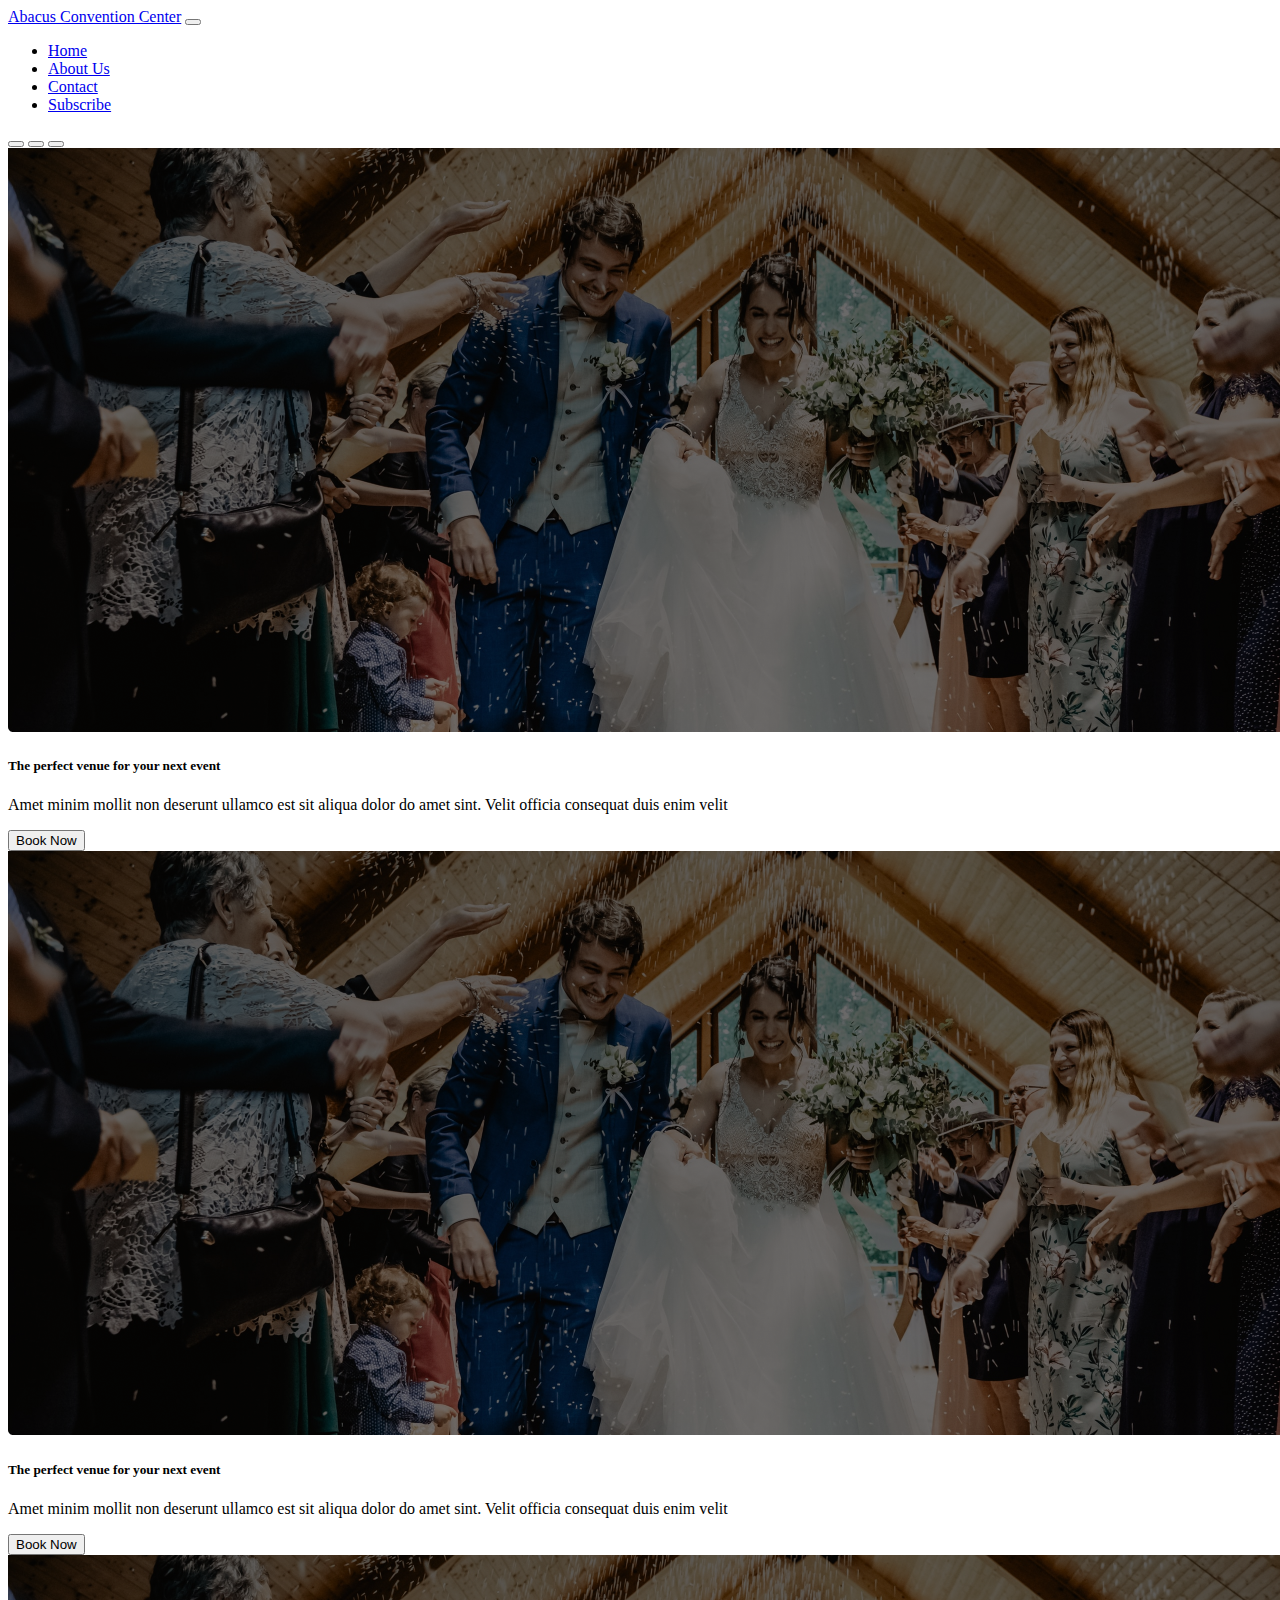
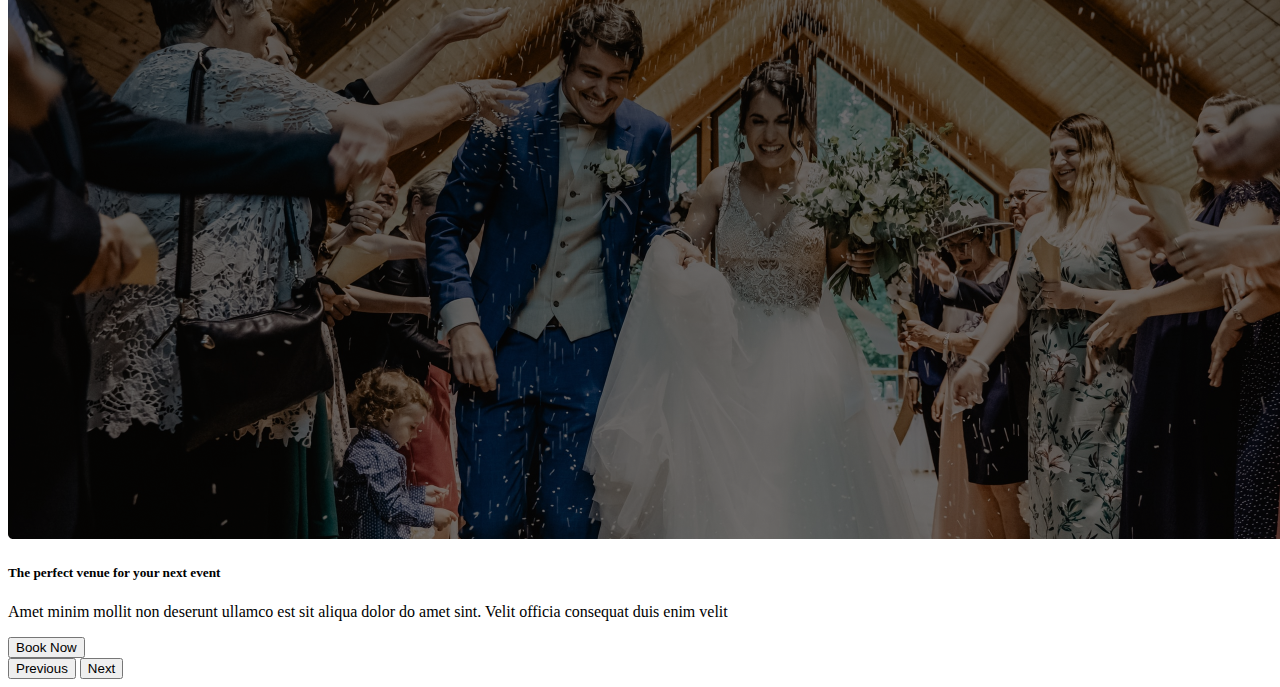
<file: index.html>
<!doctype html>
<html lang="en">

<head>
    <meta charset="utf-8">
    <meta name="viewport" content="width=device-width, initial-scale=1">
    <title>Convention Center</title>
    <!-- css for bootstrap -->
    <link href="https://cdn.jsdelivr.net/npm/bootstrap@5.2.0/dist/css/bootstrap.min.css" rel="stylesheet"
        integrity="sha384-gH2yIJqKdNHPEq0n4Mqa/HGKIhSkIHeL5AyhkYV8i59U5AR6csBvApHHNl/vI1Bx" crossorigin="anonymous">
</head>

<body>
    <header class="container">
        <!-- navbar -->
        <!-- to put the navbar in the middle make the container-fluid into container -->
        <nav class="navbar navbar-expand-lg bg-light">
            <div class="container">
                <a class="navbar-brand" href="#">Abacus Convention Center</a>
                <button class="navbar-toggler" type="button" data-bs-toggle="collapse"
                    data-bs-target="#navbarSupportedContent" aria-controls="navbarSupportedContent"
                    aria-expanded="false" aria-label="Toggle navigation">
                    <span class="navbar-toggler-icon"></span>
                </button>
                <div class="collapse navbar-collapse" id="navbarSupportedContent">
                    <ul class="navbar-nav ms-auto mb-2 mb-lg-0">
                        <!-- me auto changed to ms-auto for right alignment -->
                        <li class="nav-item">
                            <a class="nav-link active" aria-current="page" href="#">Home</a>
                        </li>
                        <li class="nav-item">
                            <a class="nav-link" href="#">About Us</a>
                        </li>
                        <li class="nav-item">
                            <a class="nav-link" href="#">Contact</a>
                        </li>
                        <li class="nav-item">
                            <a class="nav-link" href="#">Subscribe</a>
                        </li>
                    </ul>
                </div>
            </div>
        </nav>
        <!-- navbar ends -->
        <!-- slider starts -->
        <section>
            <div id="carouselExampleCaptions" class="carousel slide" data-bs-ride="false">
                <div class="carousel-indicators">
                    <button type="button" data-bs-target="#carouselExampleCaptions" data-bs-slide-to="0" class="active"
                        aria-current="true" aria-label="Slide 1"></button>
                    <button type="button" data-bs-target="#carouselExampleCaptions" data-bs-slide-to="1"
                        aria-label="Slide 2"></button>
                    <button type="button" data-bs-target="#carouselExampleCaptions" data-bs-slide-to="2"
                        aria-label="Slide 3"></button>
                </div>
                <div class="carousel-inner">
                    <div class="carousel-item active">
                        <img src="images/banner.png" class="d-block w-100" alt="...">
                        <div class="carousel-caption d-none d-md-block">
                            <h5>The perfect venue for your
                                next event</h5>
                            <p>Amet minim mollit non deserunt ullamco est sit aliqua dolor do amet sint. Velit officia
                                consequat duis enim velit </p>
                            <button class="btn btn-light">Book Now</button>
                        </div>
                    </div>
                    <div class="carousel-item">
                        <img src="images/banner.png" class="d-block w-100" alt="...">
                        <div class="carousel-caption d-none d-md-block">
                            <h5>The perfect venue for your
                                next event</h5>
                            <p>Amet minim mollit non deserunt ullamco est sit aliqua dolor do amet sint. Velit officia
                                consequat duis enim velit </p>
                            <button class="btn btn-light">Book Now</button>
                        </div>
                    </div>
                    <div class="carousel-item">
                        <img src="images/banner.png" class="d-block w-100" alt="...">
                        <div class="carousel-caption d-none d-md-block">
                            <h5>The perfect venue for your
                                next event</h5>
                            <p>Amet minim mollit non deserunt ullamco est sit aliqua dolor do amet sint. Velit officia
                                consequat duis enim velit </p>
                            <button class="btn btn-light">Book Now</button>
                        </div>
                    </div>
                </div>
                <button class="carousel-control-prev" type="button" data-bs-target="#carouselExampleCaptions"
                    data-bs-slide="prev">
                    <span class="carousel-control-prev-icon" aria-hidden="true"></span>
                    <span class="visually-hidden">Previous</span>
                </button>
                <button class="carousel-control-next" type="button" data-bs-target="#carouselExampleCaptions"
                    data-bs-slide="next">
                    <span class="carousel-control-next-icon" aria-hidden="true"></span>
                    <span class="visually-hidden">Next</span>
                </button>
            </div>
        </section>

        <!-- slider ends  -->
    </header>


    <!-- js for bootstrap -->
    <script src="https://cdn.jsdelivr.net/npm/bootstrap@5.2.0/dist/js/bootstrap.bundle.min.js"
        integrity="sha384-A3rJD856KowSb7dwlZdYEkO39Gagi7vIsF0jrRAoQmDKKtQBHUuLZ9AsSv4jD4Xa"
        crossorigin="anonymous"></script>
</body>

</html>
</file>
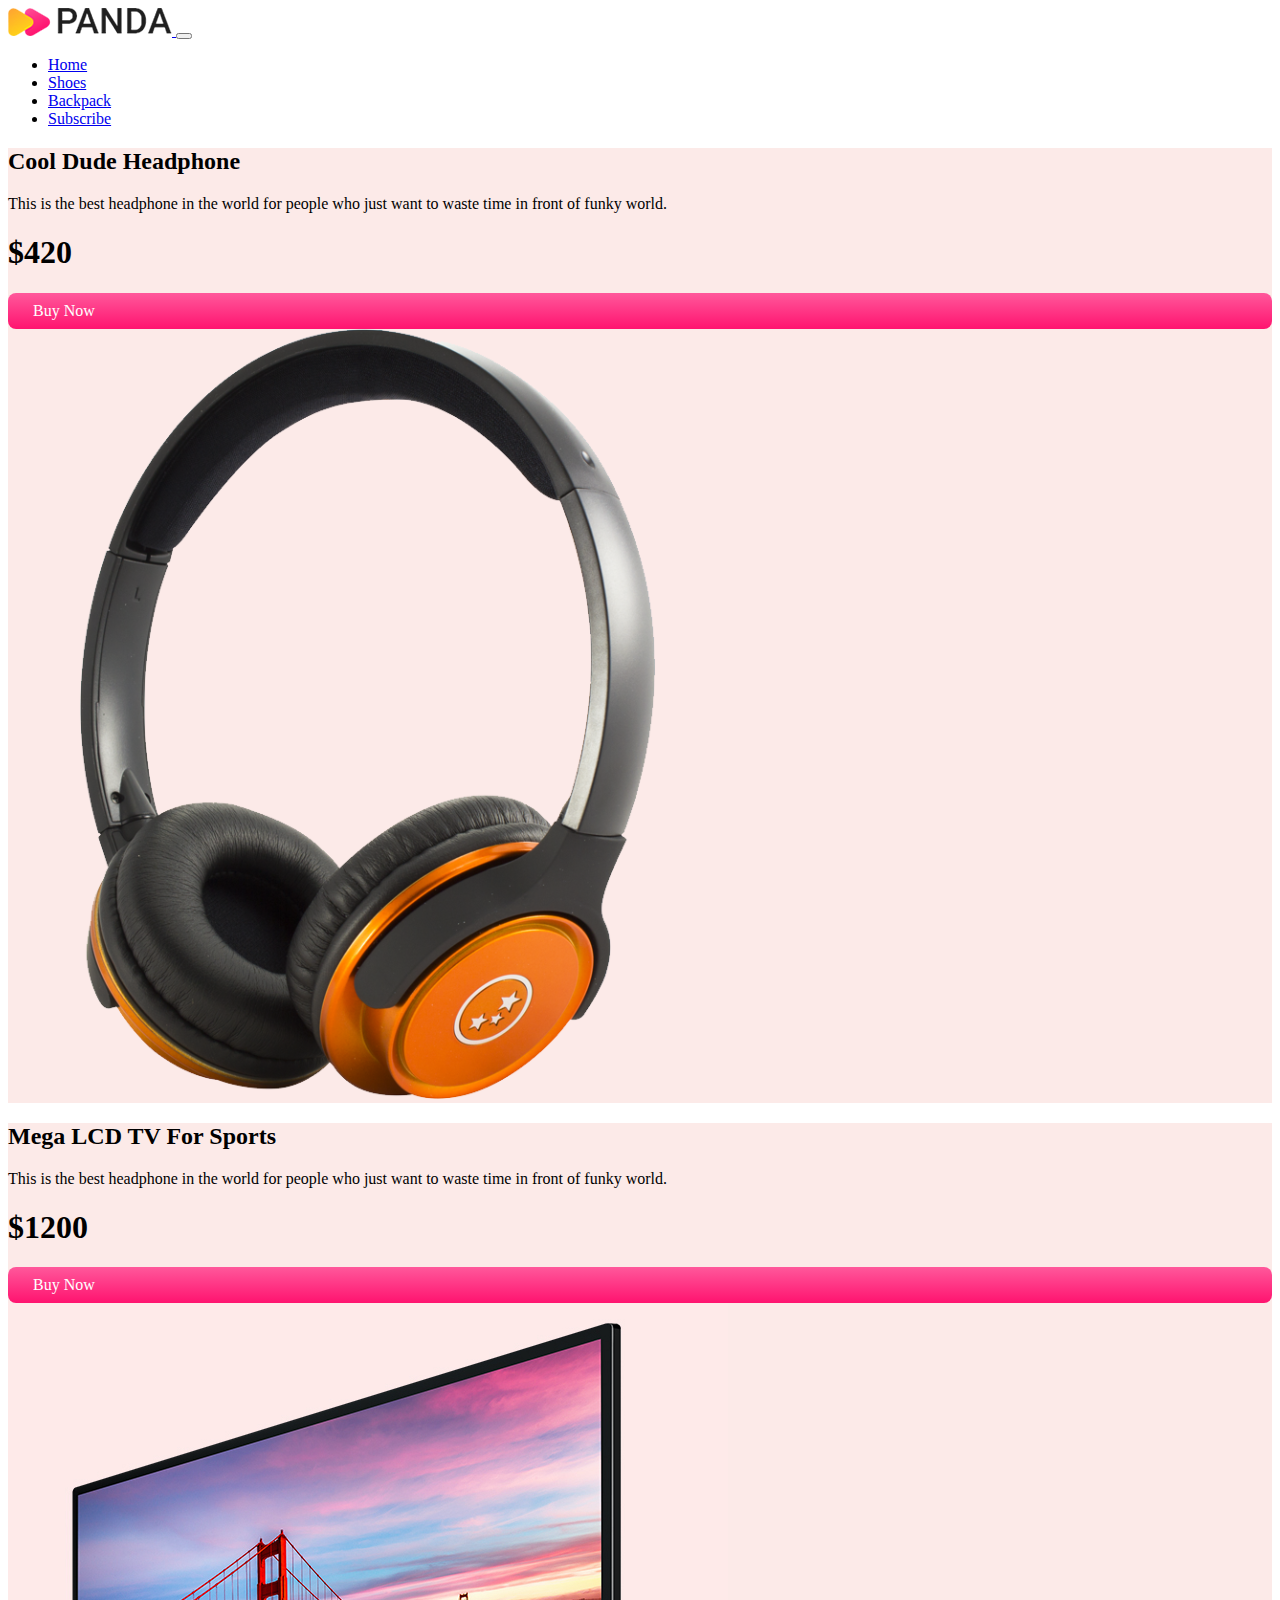
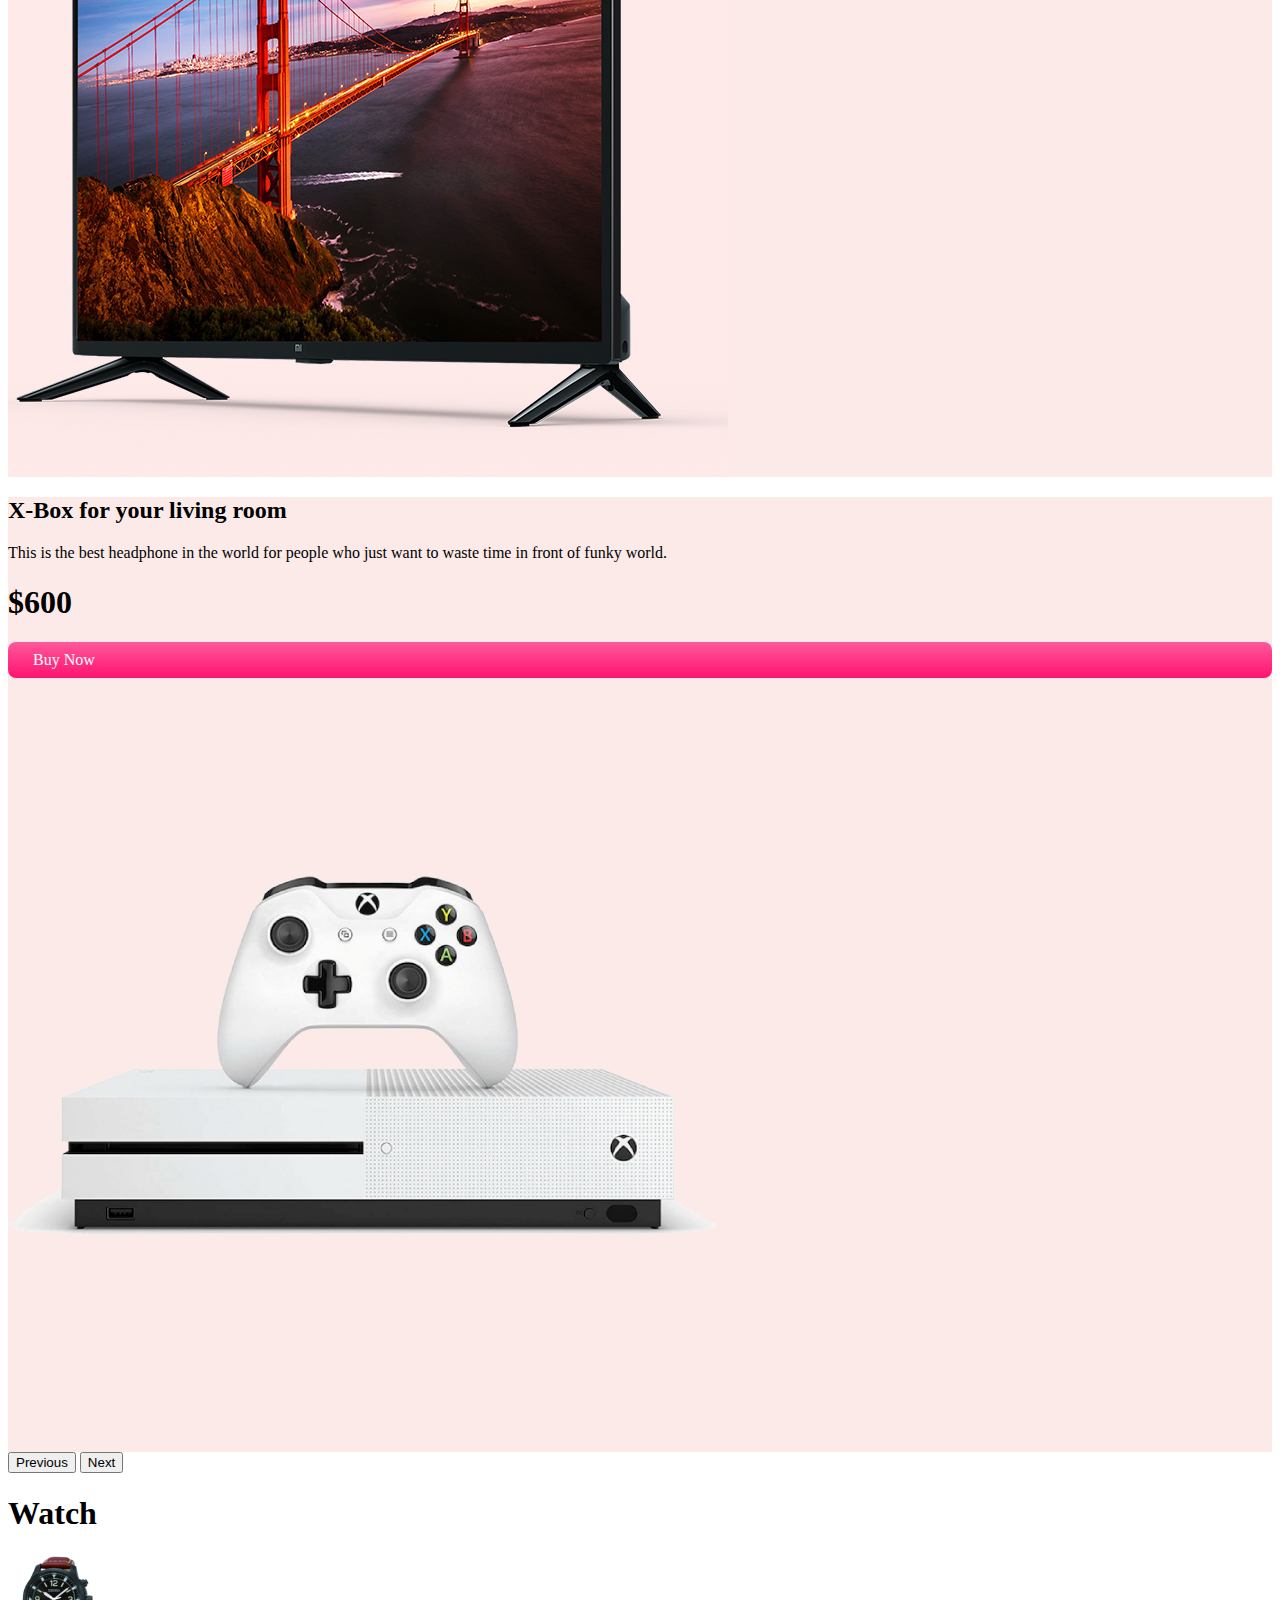
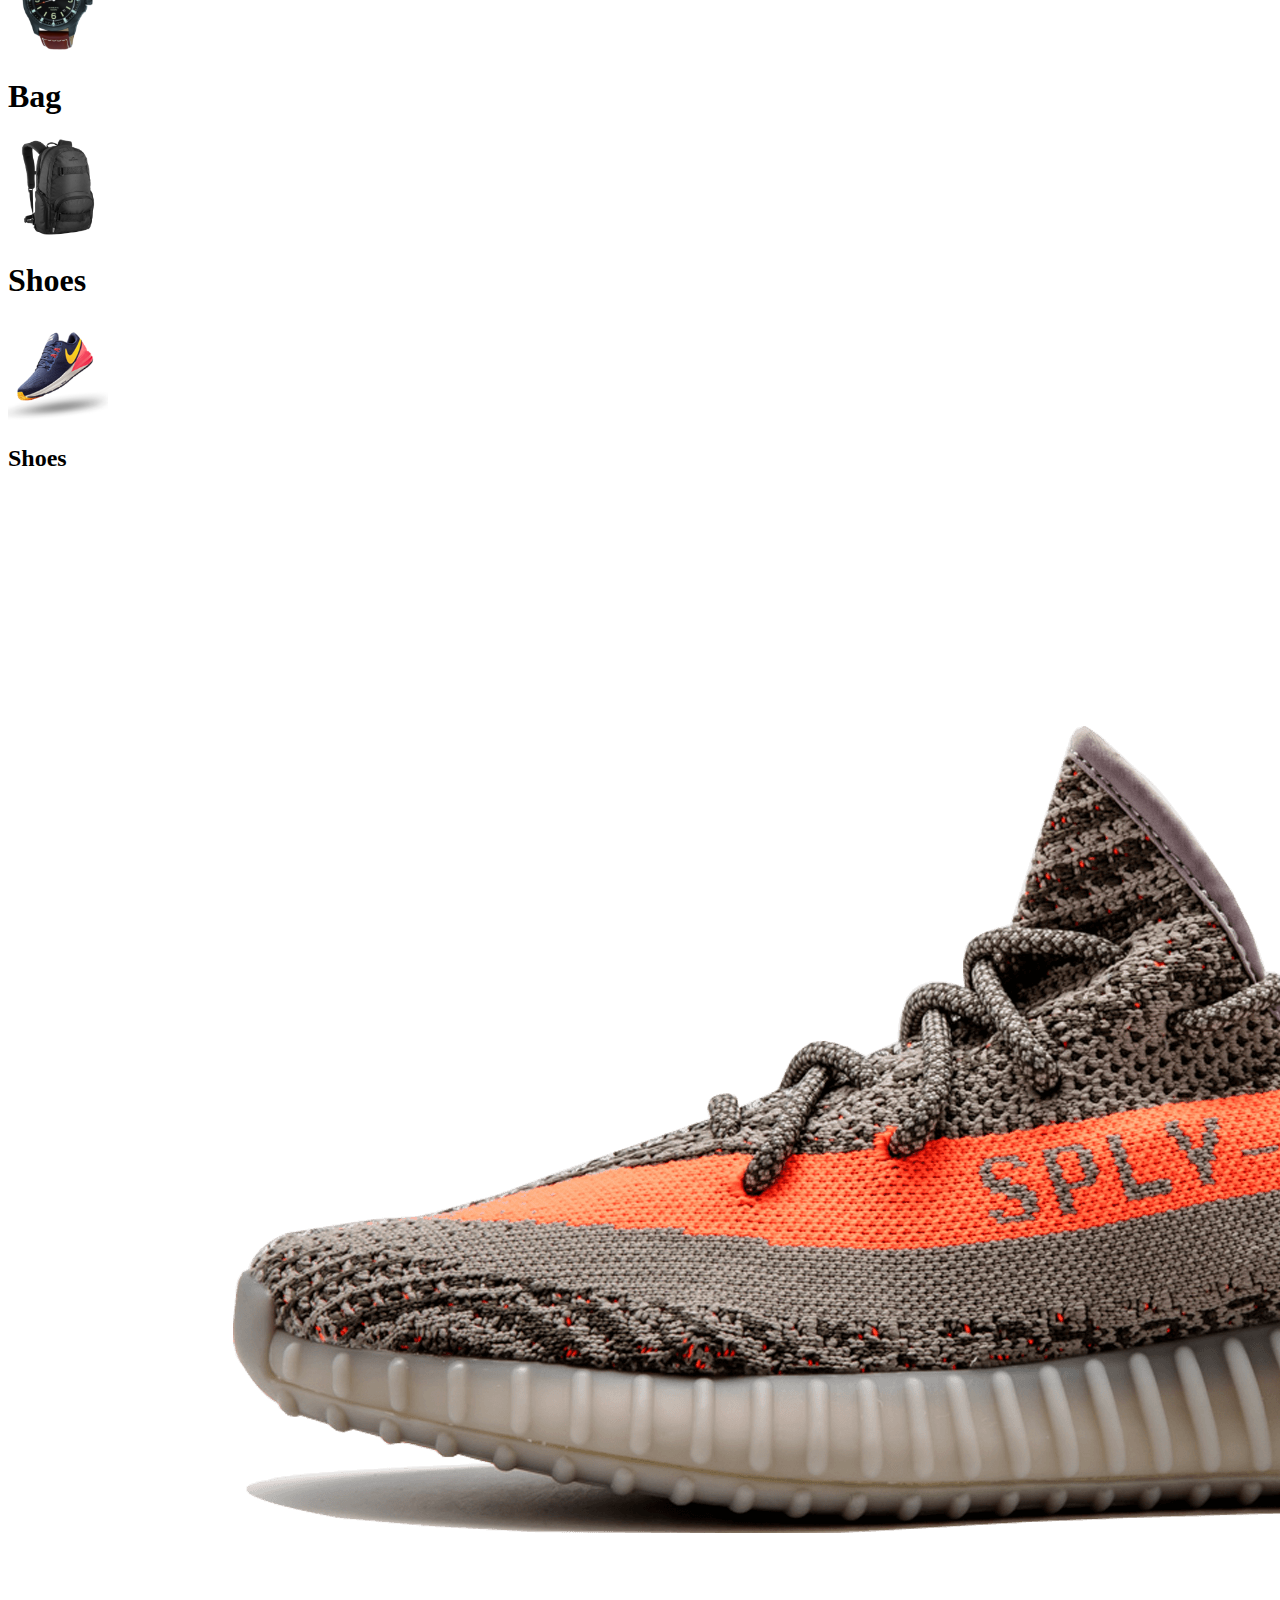
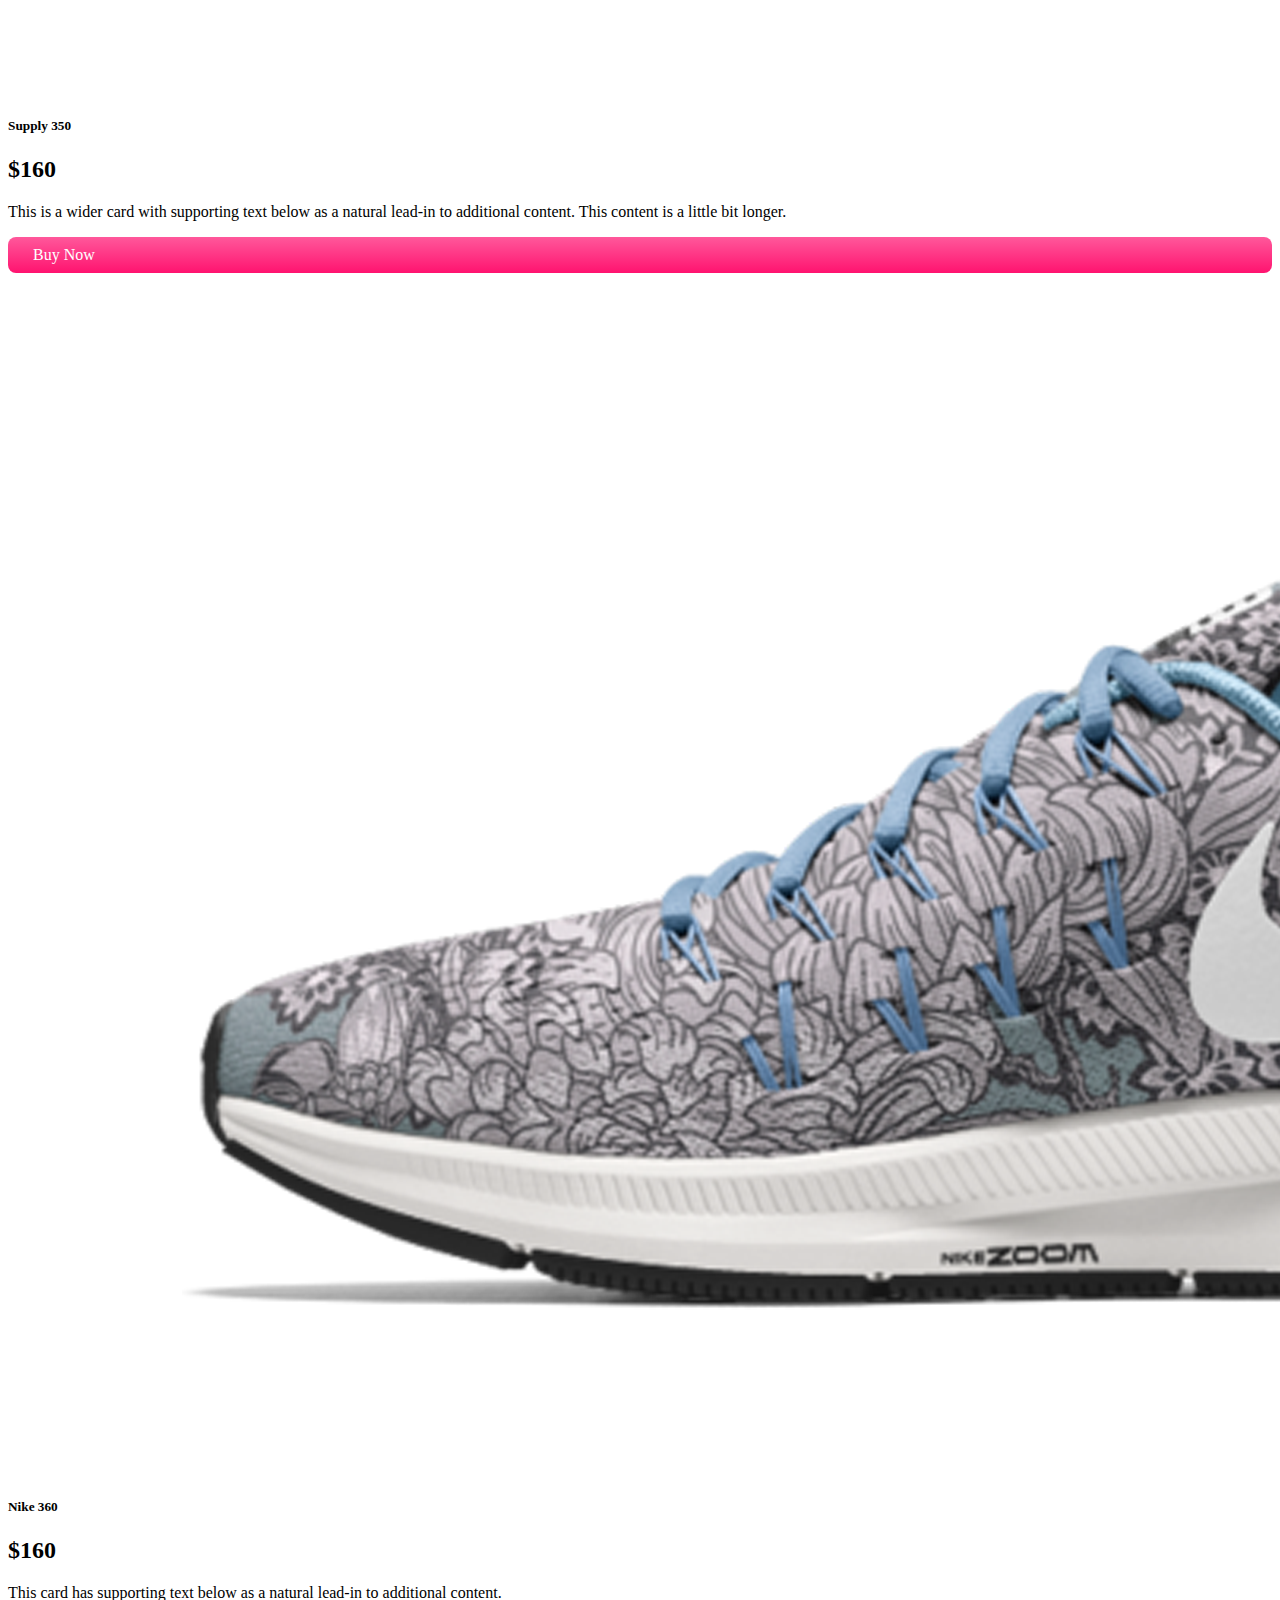
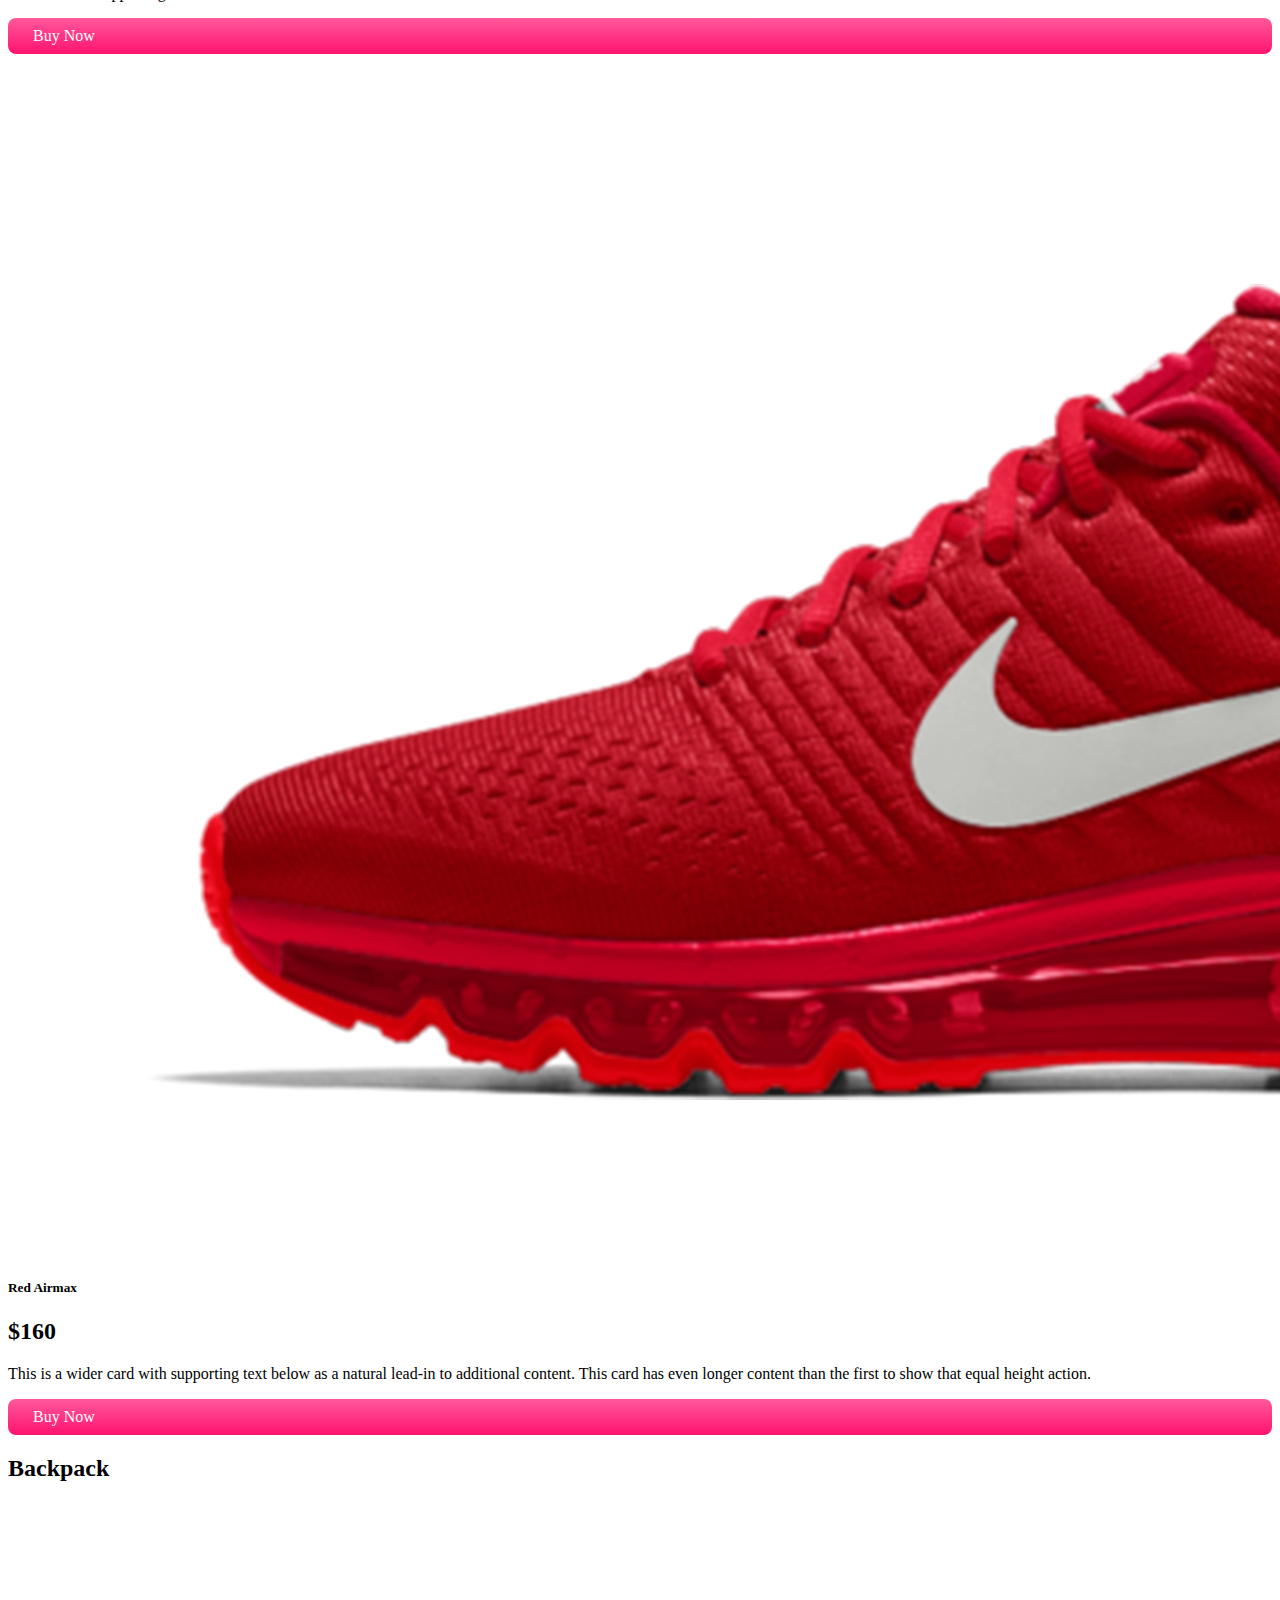
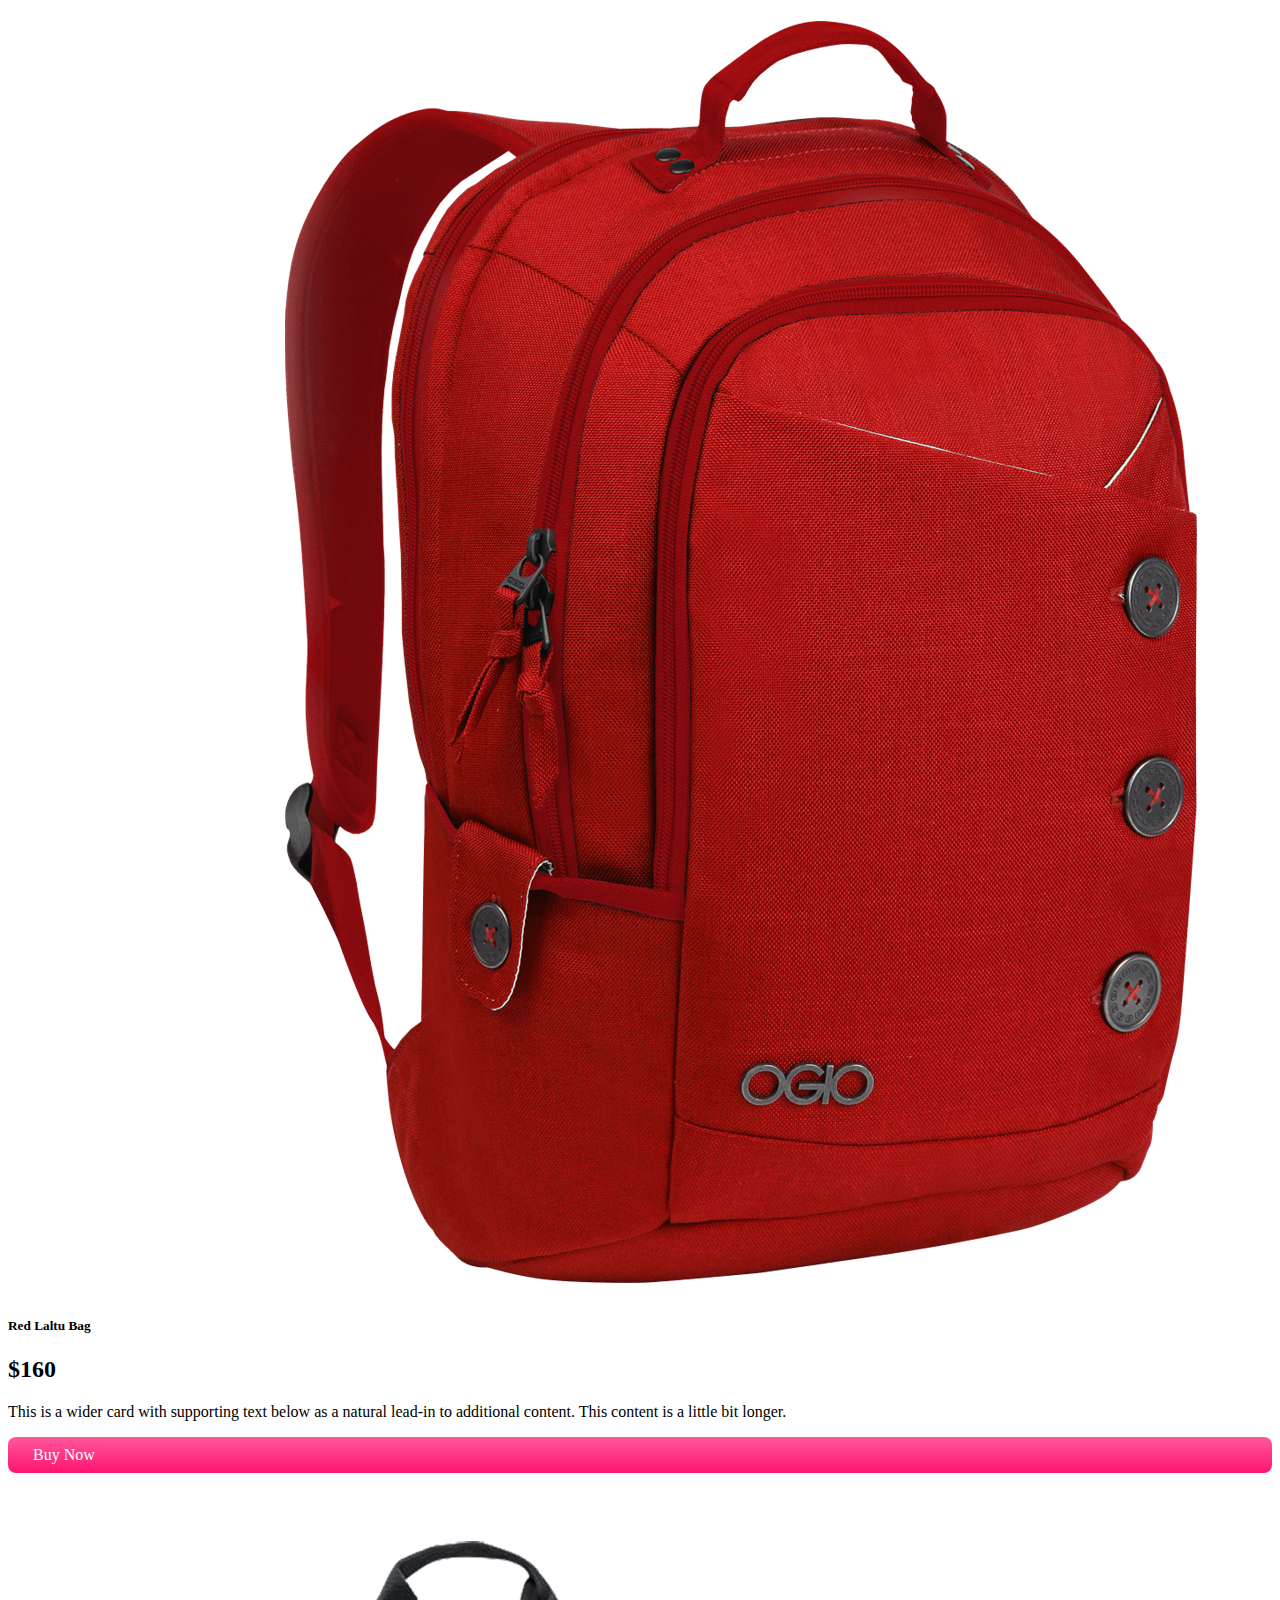
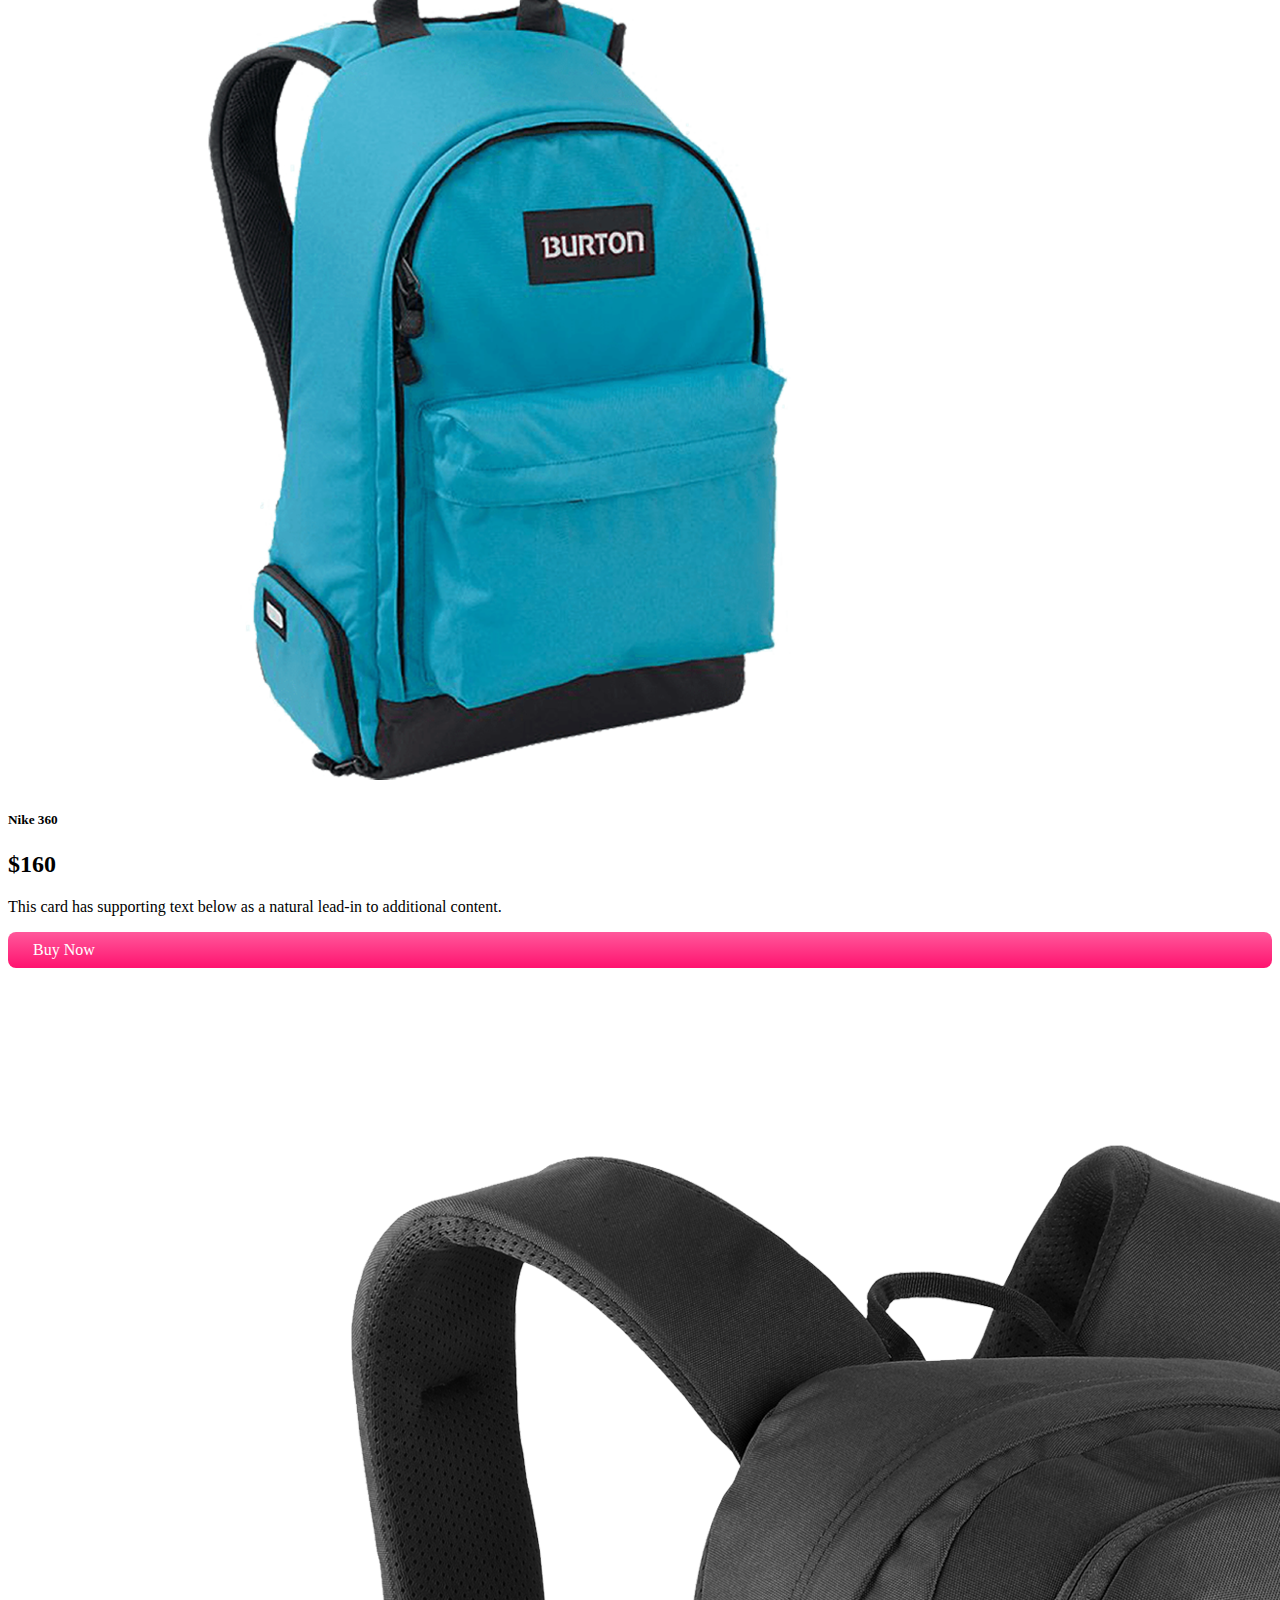
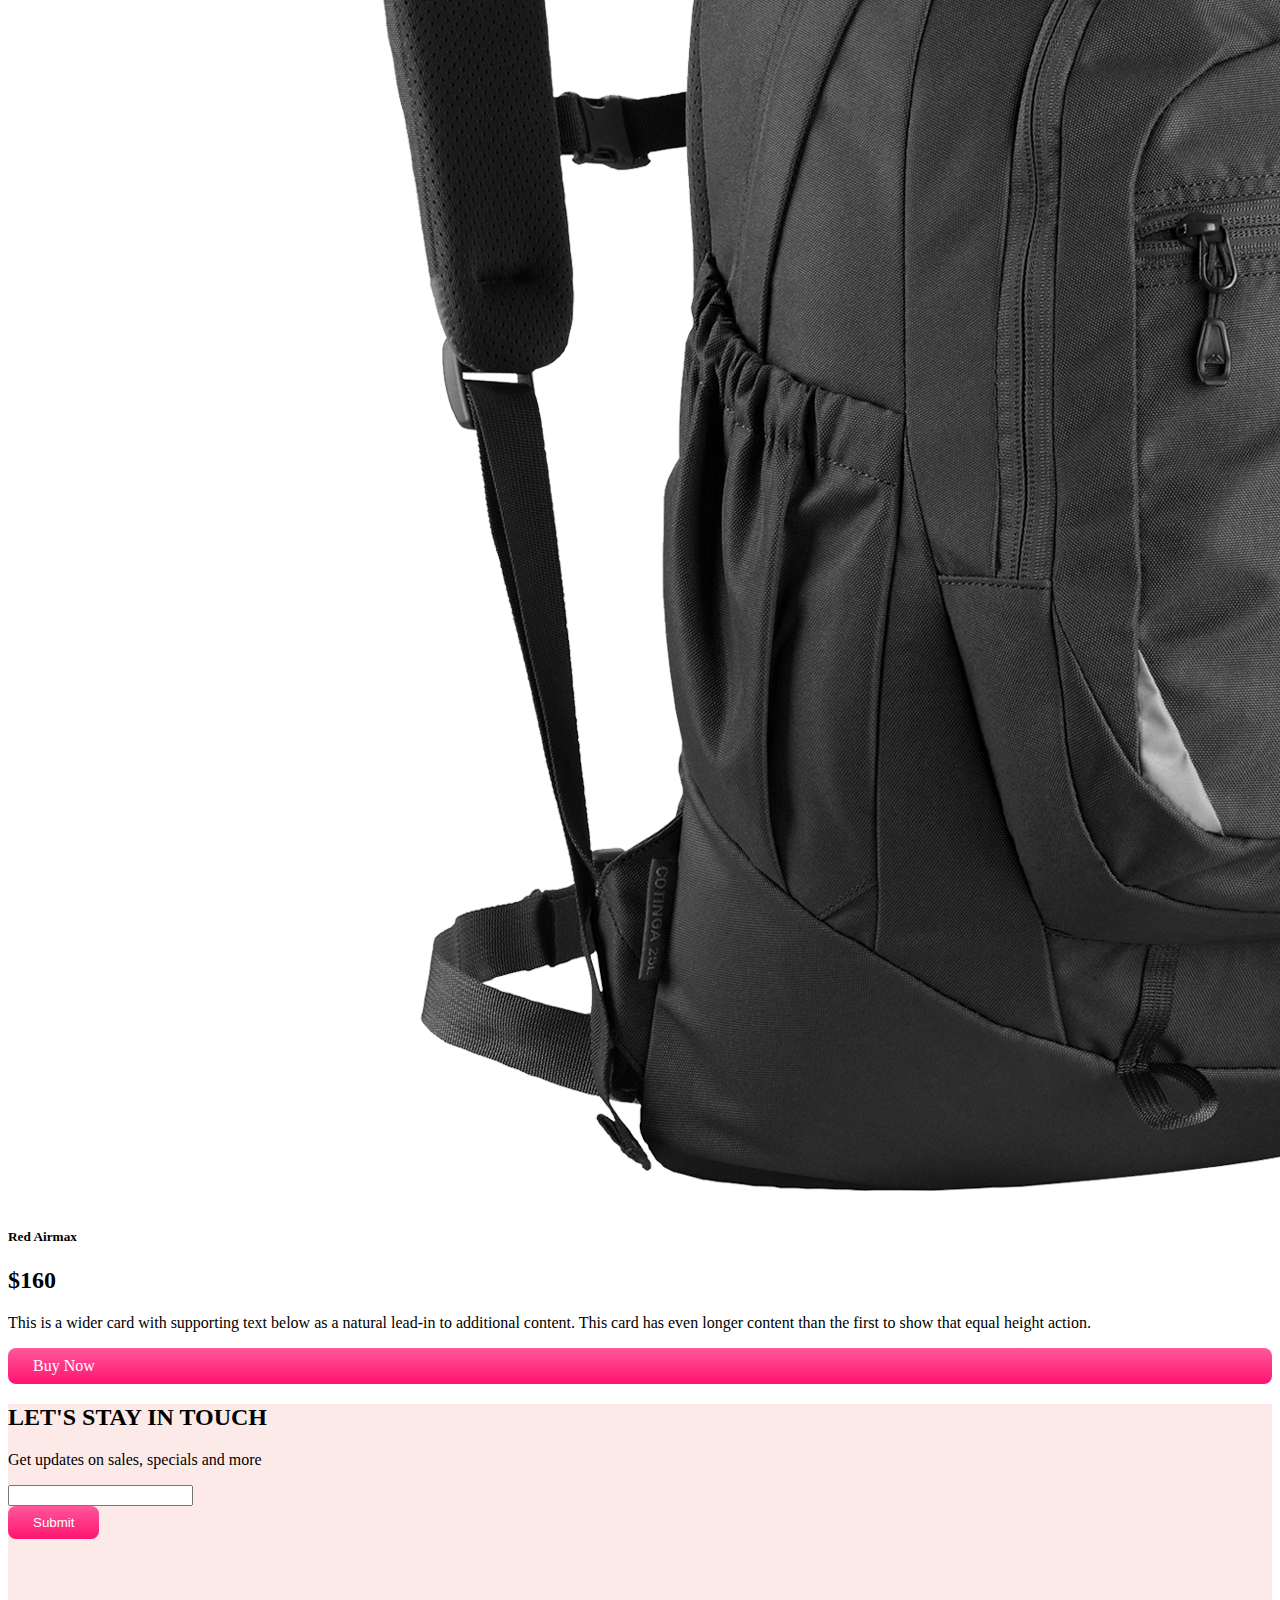
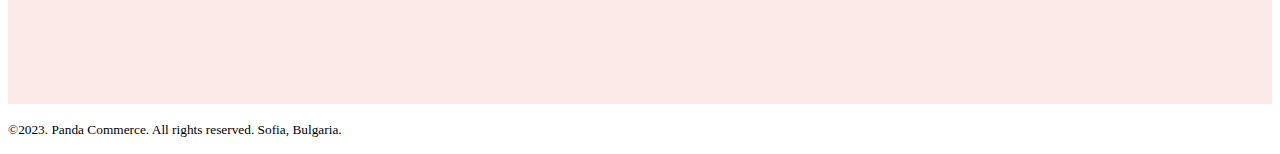
<file: Second Work/panda-commerce-bootstrap-main/index.html>
<!doctype html>
<html lang="en">

<head>
    <meta charset="utf-8">
    <meta name="viewport" content="width=device-width, initial-scale=1">
    <title>Panda Commerce</title>
    <link href="https://cdn.jsdelivr.net/npm/bootstrap@5.2.0/dist/css/bootstrap.min.css" rel="stylesheet"
        integrity="sha384-gH2yIJqKdNHPEq0n4Mqa/HGKIhSkIHeL5AyhkYV8i59U5AR6csBvApHHNl/vI1Bx" crossorigin="anonymous">
    <!-- custom css -->
    <link rel="stylesheet" href="css/styles.css">
</head>

<body>
    <header class="container">
        <nav class="navbar navbar-expand-lg fixed-top bg-light">
            <div class="container">
                <a class="navbar-brand" href="#">
                    <img src="images/logo.png" alt="">
                </a>
                <button class="navbar-toggler" type="button" data-bs-toggle="collapse"
                    data-bs-target="#navbarSupportedContent" aria-controls="navbarSupportedContent"
                    aria-expanded="false" aria-label="Toggle navigation">
                    <span class="navbar-toggler-icon"></span>
                </button>
                <div class="collapse navbar-collapse" id="navbarSupportedContent">
                    <ul class="navbar-nav me-auto mb-2 mb-lg-0">
                        <li class="nav-item">
                            <a class="nav-link active" aria-current="page" href="#">Home</a>
                        </li>
                        <li class="nav-item">
                            <a class="nav-link" href="#shoes">Shoes</a>
                        </li>
                        <li class="nav-item">
                            <a class="nav-link" href="#backpack">Backpack</a>
                        </li>
                        <li class="nav-item">
                            <a class="nav-link" href="#subscribe">Subscribe</a>
                        </li>

                    </ul>

                </div>
            </div>
        </nav>
        <!-- slider start -->
        <section class="mt-5">
            <div id="carouselExampleControls" class="carousel slide" data-bs-ride="carousel">
                <div class="carousel-inner">
                    <div class="carousel-item active border rounded panda-bg-info p-5">
                        <div class="row">
                            <div class="col-lg-7 d-flex align-items-center">
                                <div>
                                    <h2>Cool Dude Headphone</h2>
                                    <p>This is the best headphone in the world for people who just want to waste time in
                                        front of funky world.</p>
                                    <h1>$420</h1>
                                    <div class="btn panda-btn-buy-now">Buy Now</div>
                                </div>
                            </div>
                            <div class="col-lg-5">
                                <img src="images/banner-images/headphone.png" class="d-block w-100" alt="...">
                            </div>
                        </div>
                    </div>
                    <div class="carousel-item active border rounded panda-bg-info p-5">
                        <div class="row">
                            <div class="col-lg-7 d-flex align-items-center">
                                <div>
                                    <h2>Mega LCD TV For Sports</h2>
                                    <p>This is the best headphone in the world for people who just want to waste time in
                                        front of funky world.</p>
                                    <h1>$1200</h1>
                                    <div class="btn panda-btn-buy-now">Buy Now</div>
                                </div>
                            </div>
                            <div class="col-lg-5">
                                <img src="images/banner-images/tv.png" class="d-block w-100" alt="...">
                            </div>
                        </div>
                    </div>
                    <div class="carousel-item active border rounded panda-bg-info p-5">
                        <div class="row">
                            <div class="col-lg-7 d-flex align-items-center">
                                <div>
                                    <h2>X-Box for your living room</h2>
                                    <p>This is the best headphone in the world for people who just want to waste time in
                                        front of funky world.</p>
                                    <h1>$600</h1>
                                    <div class="btn panda-btn-buy-now">Buy Now</div>
                                </div>
                            </div>
                            <div class="col-lg-5">
                                <img src="images/banner-images/xbox.png" class="d-block w-100" alt="...">
                            </div>
                        </div>
                    </div>

                </div>
                <button class="carousel-control-prev" type="button" data-bs-target="#carouselExampleControls"
                    data-bs-slide="prev">
                    <span class="carousel-control-prev-icon" aria-hidden="true"></span>
                    <span class="visually-hidden">Previous</span>
                </button>
                <button class="carousel-control-next" type="button" data-bs-target="#carouselExampleControls"
                    data-bs-slide="next">
                    <span class="carousel-control-next-icon" aria-hidden="true"></span>
                    <span class="visually-hidden">Next</span>
                </button>
            </div>
        </section>
        <!-- slider end -->
    </header>
    <main>
        <!-- categories start -->
        <section>
            <div class="container text-center my-5">
                <div class="row g-4 categories">
                    <!-- single category -->
                    <div class="col-lg-4 col-md-6 col-sm-12">
                        <div class="p-3 border bg-warning rounded-3 d-flex align-items-center justify-content-around">
                            <h1 class="text-white">Watch</h1>
                            <img src="images/categories/watch.png" alt="">
                        </div>
                    </div>
                    <!-- single category -->
                    <div class="col-lg-4 col-md-6 col-sm-12">
                        <div class="p-3 border bg-success rounded-3 d-flex align-items-center justify-content-around">
                            <h1 class="text-white">Bag</h1>
                            <img src="images/categories/bag.png" alt="">
                        </div>
                    </div>
                    <!-- single category -->
                    <div class="col-lg-4 col-md-6 col-sm-12">
                        <div class="p-3 border bg-primary rounded-3 d-flex align-items-center justify-content-around">
                            <h1 class="text-white">Shoes</h1>
                            <img src="images/categories/shoes.png" alt="">
                        </div>
                    </div>

                </div>
            </div>
        </section>
        <!-- categories end -->
        <!-- shoes section start -->
        <section class="container my-5" id="shoes">
            <h2>Shoes</h2>
            <div class="row row-cols-1 row-cols-md-2 row-cols-lg-3 g-4">
                <div class="col">
                    <div class="card border border-0 shadow-lg h-100">
                        <img src="images/shoes/shoe-1.png" class="card-img-top" alt="...">
                        <div class="card-body">
                            <h5 class="card-title">Supply 350</h5>
                            <h2>$160</h2>
                            <p class="card-text">This is a wider card with supporting text below as a natural lead-in to
                                additional content. This content is a little bit longer.</p>
                        </div>
                        <div class="m-3">
                            <div class="btn panda-btn-buy-now">Buy Now</div>
                        </div>
                    </div>
                </div>
                <div class="col">
                    <div class="card border border-0 shadow-lg h-100">
                        <img src="images/shoes/shoe-2.png" class="card-img-top" alt="...">
                        <div class="card-body">
                            <h5 class="card-title">Nike 360</h5>
                            <h2>$160</h2>
                            <p class="card-text">This card has supporting text below as a natural lead-in to additional
                                content.</p>
                        </div>
                        <div class="m-3">
                            <div class="btn panda-btn-buy-now">Buy Now</div>
                        </div>
                    </div>
                </div>
                <div class="col">
                    <div class="card border border-0 shadow-lg h-100">
                        <img src="images/shoes/shoe-3.png" class="card-img-top" alt="...">
                        <div class="card-body">
                            <h5 class="card-title">Red Airmax</h5>
                            <h2>$160</h2>
                            <p class="card-text">This is a wider card with supporting text below as a natural lead-in to
                                additional content. This card has even longer content than the first to show that equal
                                height action.</p>
                        </div>
                        <div class="m-3">
                            <div class="btn panda-btn-buy-now">Buy Now</div>
                        </div>
                    </div>
                </div>
            </div>
        </section>
        <!-- shoes section end -->
        <!-- Backpack Section Start -->
        <section class="container my-5" id="backpack">
            <h2>Backpack</h2>
            <div class="row row-cols-1 row-cols-md-2 row-cols-lg-3 g-4">
                <div class="col">
                    <div class="card border border-0 shadow-lg h-100">
                        <img src="images/bags/bag-1.png" class="card-img-top" alt="...">
                        <div class="card-body">
                            <h5 class="card-title">Red Laltu Bag</h5>
                            <h2>$160</h2>
                            <p class="card-text">This is a wider card with supporting text below as a natural lead-in to
                                additional content. This content is a little bit longer.</p>
                        </div>
                        <div class="m-3">
                            <div class="btn panda-btn-buy-now">Buy Now</div>
                        </div>
                    </div>
                </div>
                <div class="col">
                    <div class="card border border-0 shadow-lg h-100">
                        <img src="images/bags/bag-2.png" class="card-img-top" alt="...">
                        <div class="card-body">
                            <h5 class="card-title">Nike 360</h5>
                            <h2>$160</h2>
                            <p class="card-text">This card has supporting text below as a natural lead-in to additional
                                content.</p>
                        </div>
                        <div class="m-3">
                            <div class="btn panda-btn-buy-now">Buy Now</div>
                        </div>
                    </div>
                </div>
                <div class="col">
                    <div class="card border border-0 shadow-lg h-100">
                        <img src="images/bags/bag-3.png" class="card-img-top" alt="...">
                        <div class="card-body">
                            <h5 class="card-title">Red Airmax</h5>
                            <h2>$160</h2>
                            <p class="card-text">This is a wider card with supporting text below as a natural lead-in to
                                additional content. This card has even longer content than the first to show that equal
                                height action.</p>
                        </div>
                        <div class="m-3">
                            <div class="btn panda-btn-buy-now">Buy Now</div>
                        </div>
                    </div>
                </div>
            </div>
        </section>
        <!-- Backpack Section End -->
        <!-- Subscribe start -->
        <section style="height: 300px;" class="container rounded-3 d-flex justify-content-center align-items-center panda-bg-info" id="subscribe">
            <div>
                <h2>LET'S STAY IN TOUCH</h2>
                <p>Get updates on sales, specials and more</p>
                <form>
                    <div class="mb-1">
                        <input type="email" class="form-control" id="exampleInputEmail1" aria-describedby="emailHelp">
                    </div>
                    <button type="submit" class="btn panda-btn-buy-now">Submit</button>
                </form>
            </div>
        </section>
    </main>
    <footer class="mt-5 text-center">
        <p><small>©2023. Panda Commerce. All rights reserved. Sofia, Bulgaria.</small></p>
    </footer>
    <script src="https://cdn.jsdelivr.net/npm/bootstrap@5.2.0/dist/js/bootstrap.bundle.min.js"
        integrity="sha384-A3rJD856KowSb7dwlZdYEkO39Gagi7vIsF0jrRAoQmDKKtQBHUuLZ9AsSv4jD4Xa"
        crossorigin="anonymous"></script>
</body>

</html>
</file>
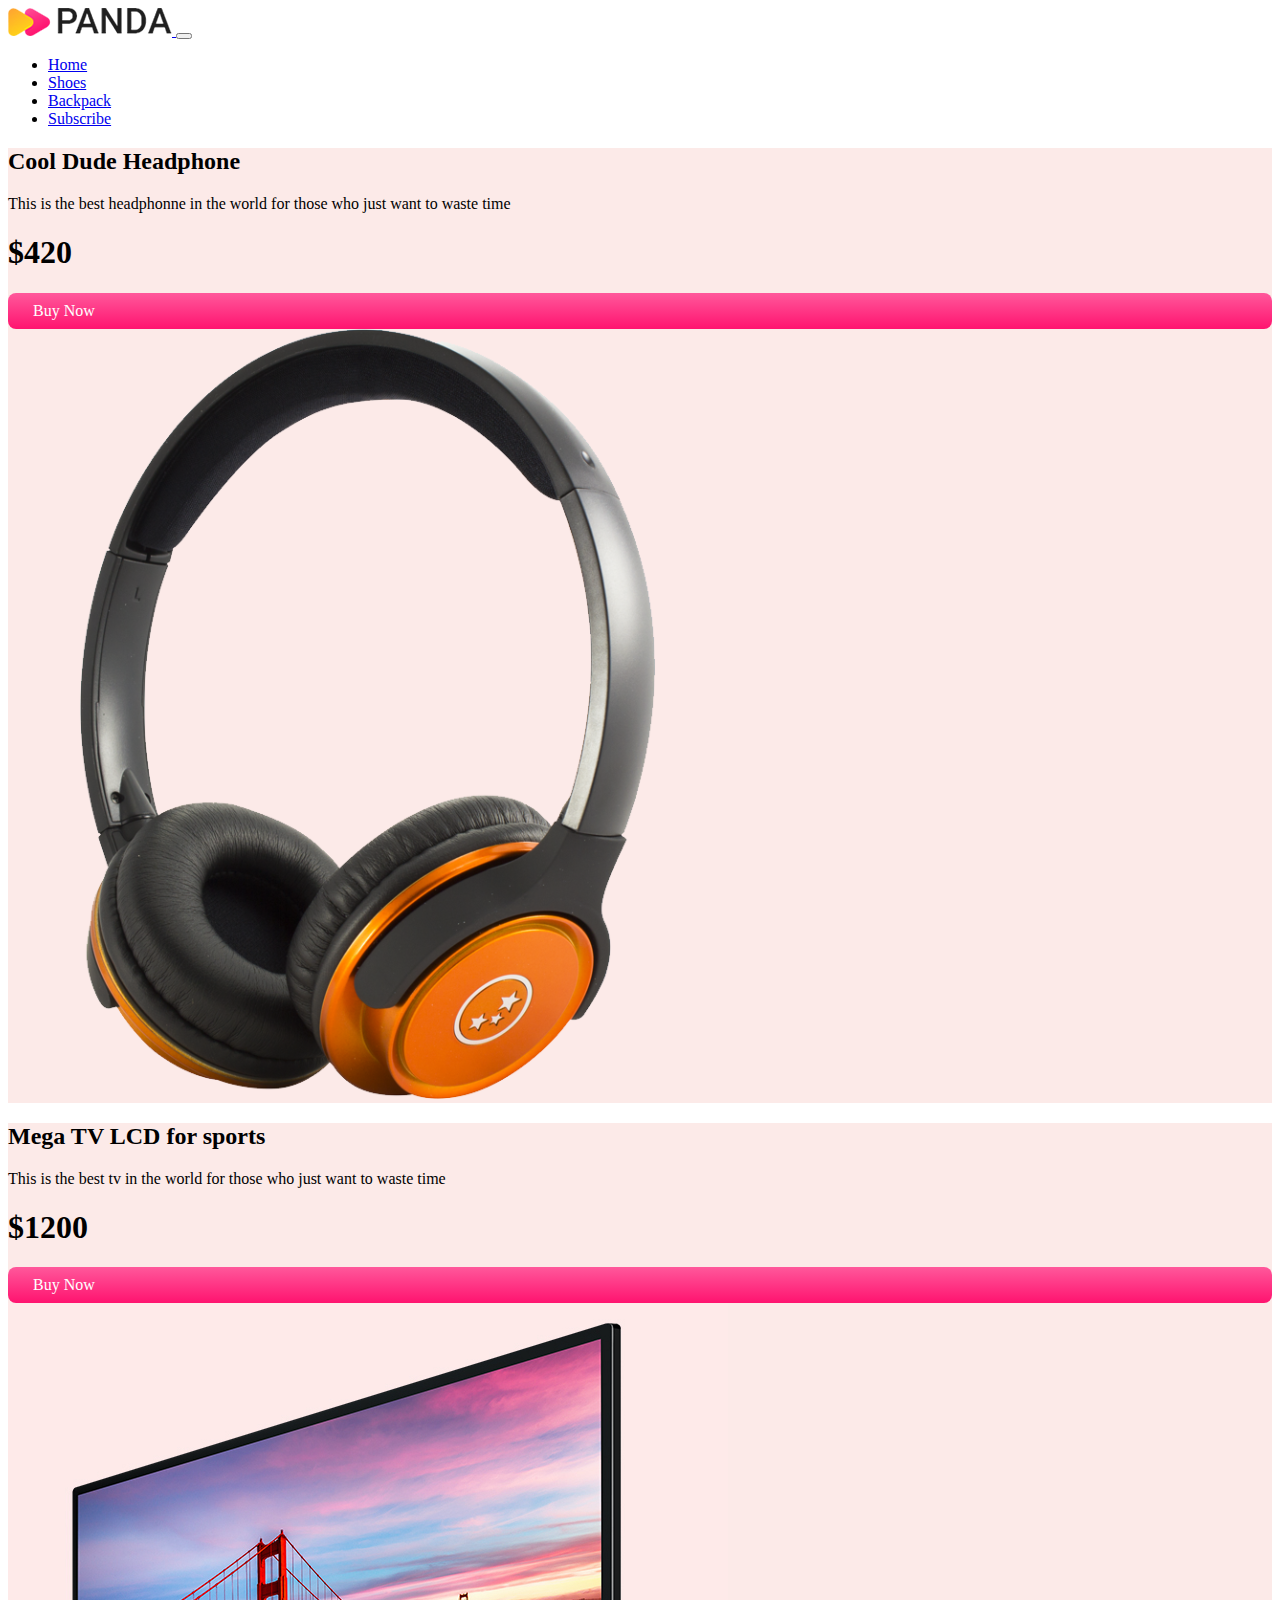
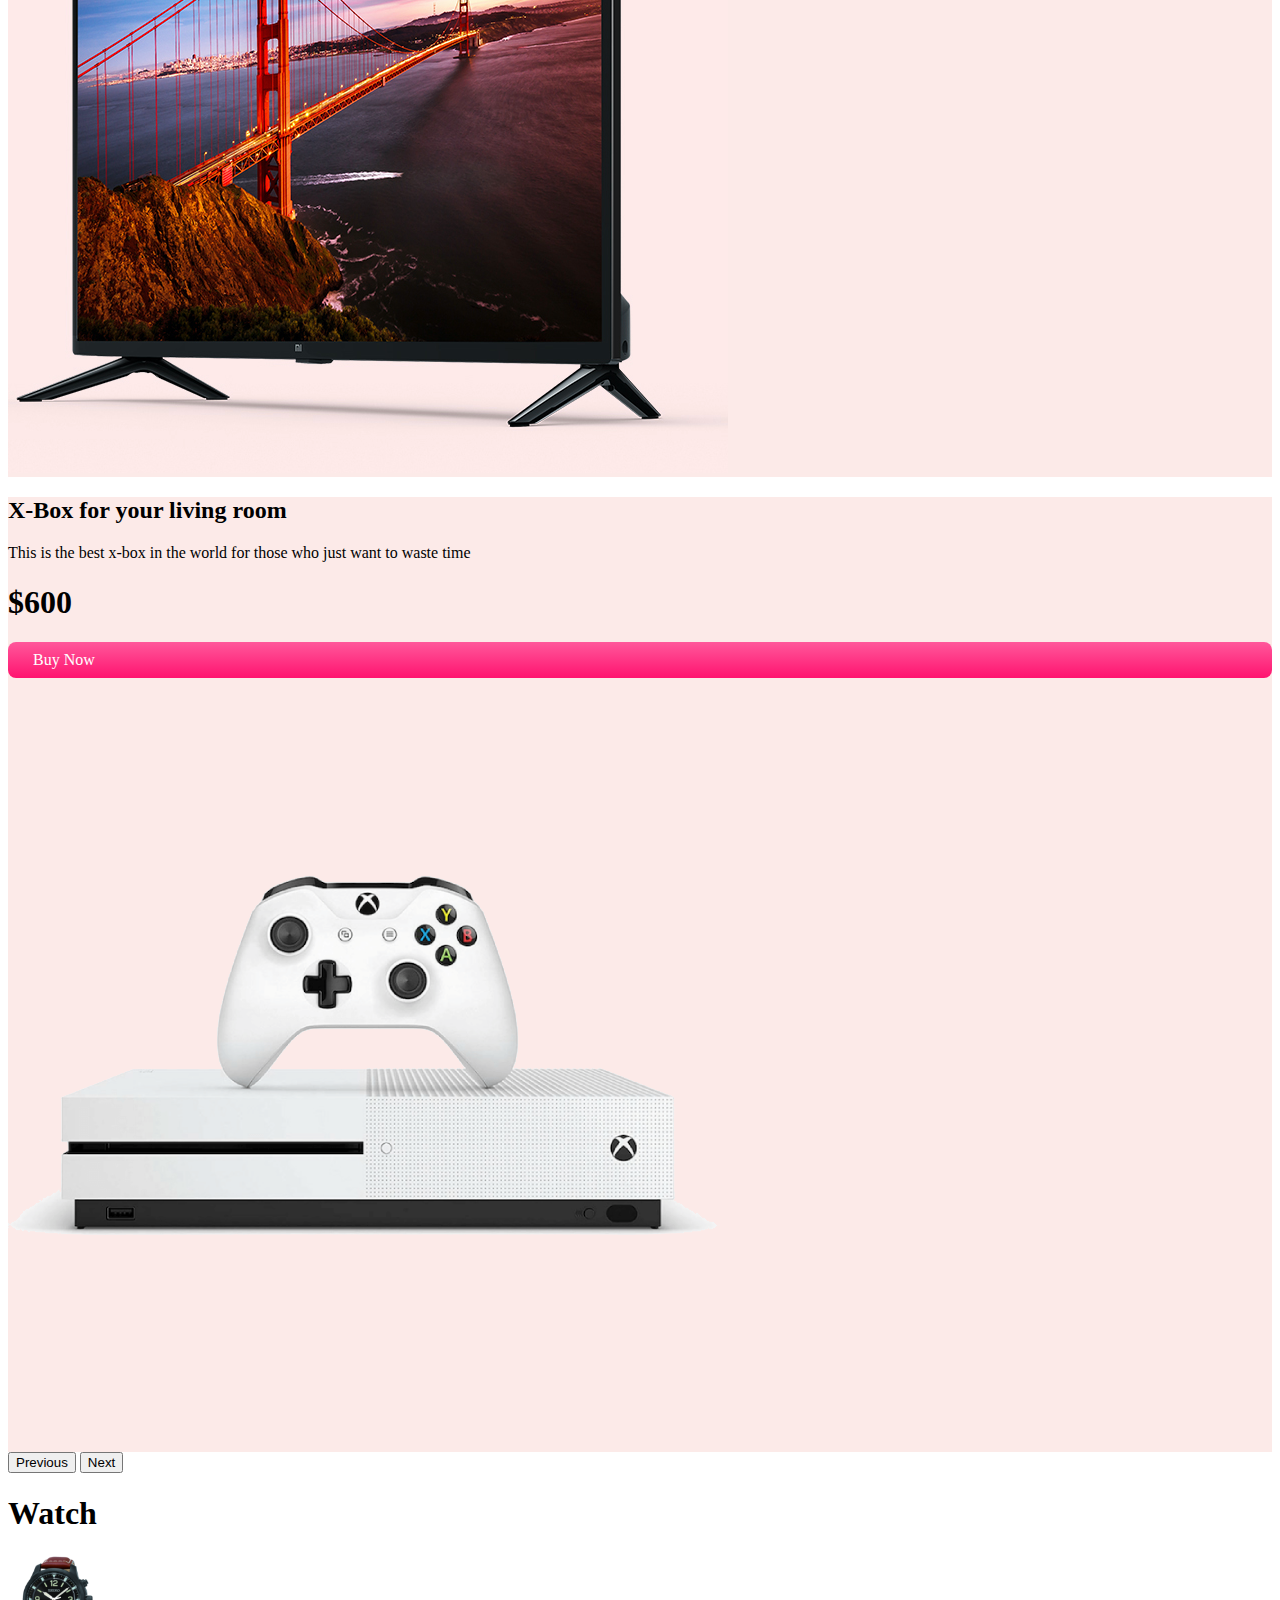
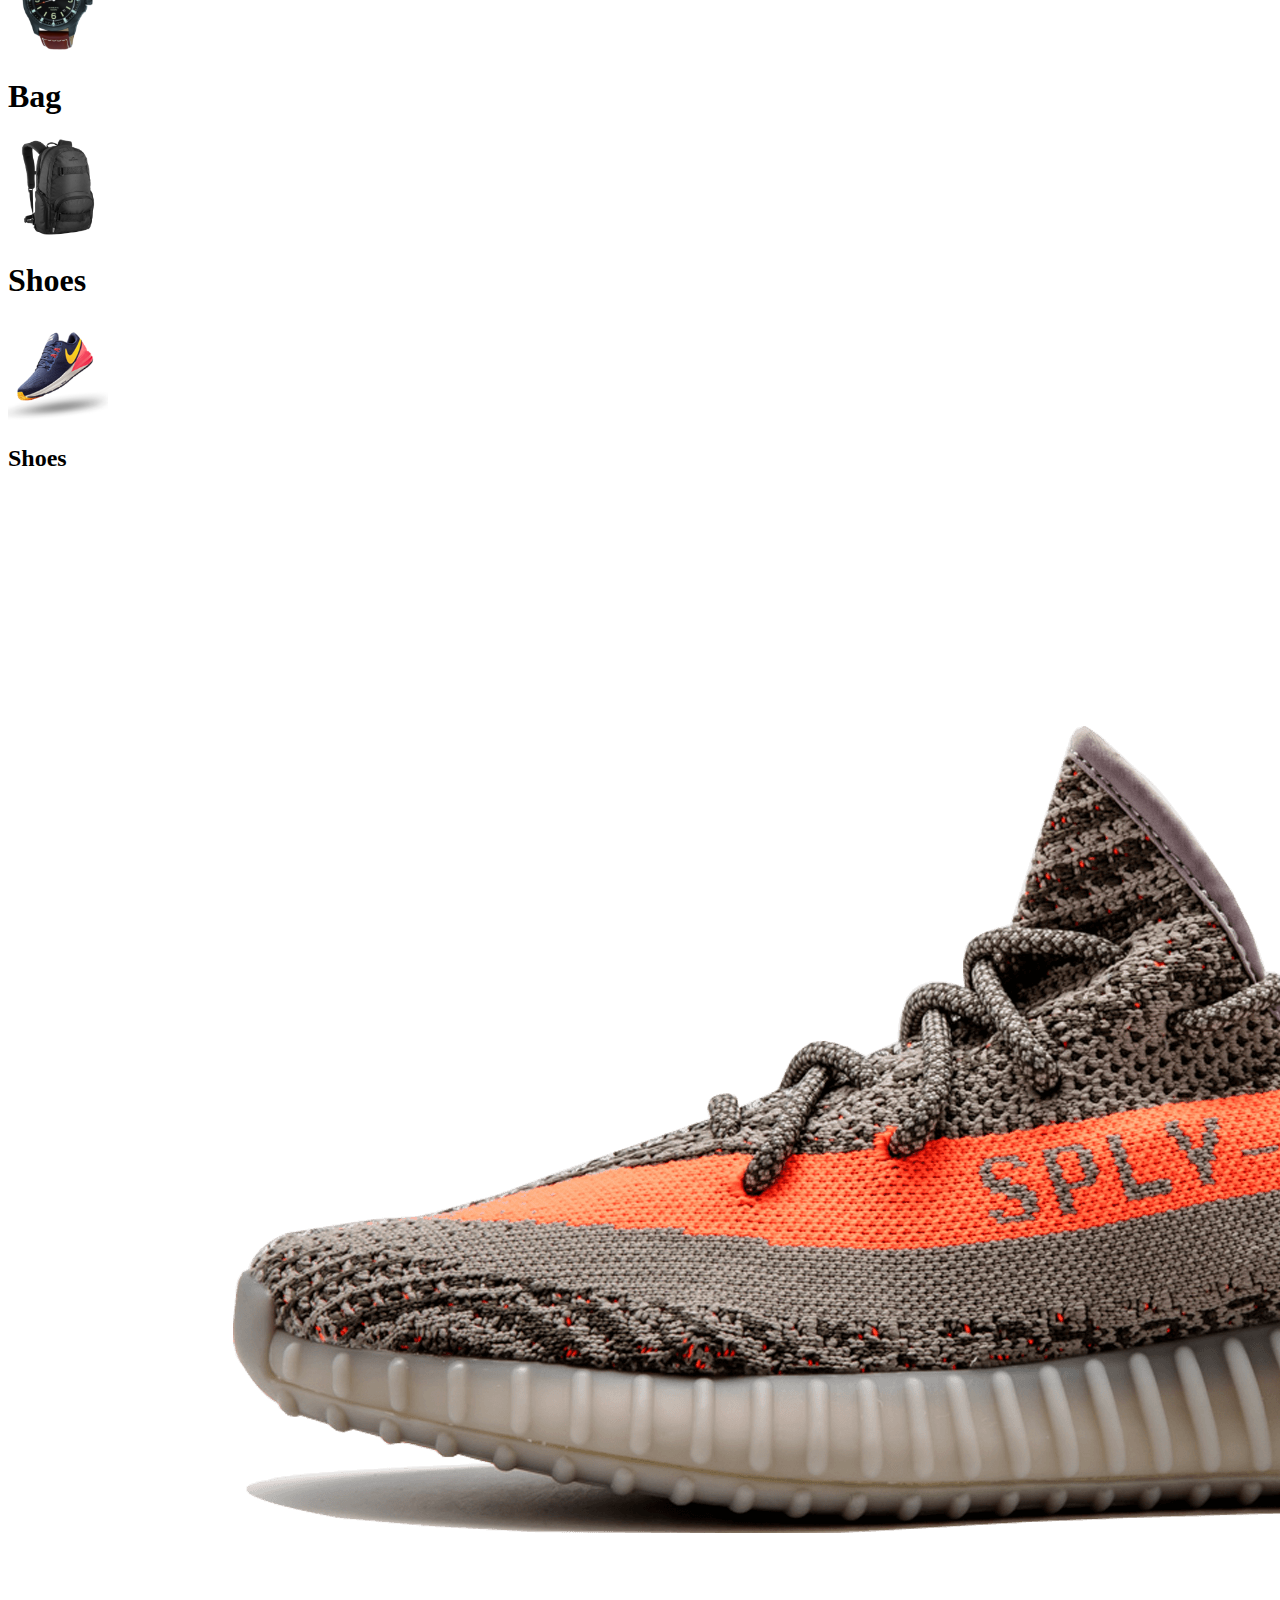
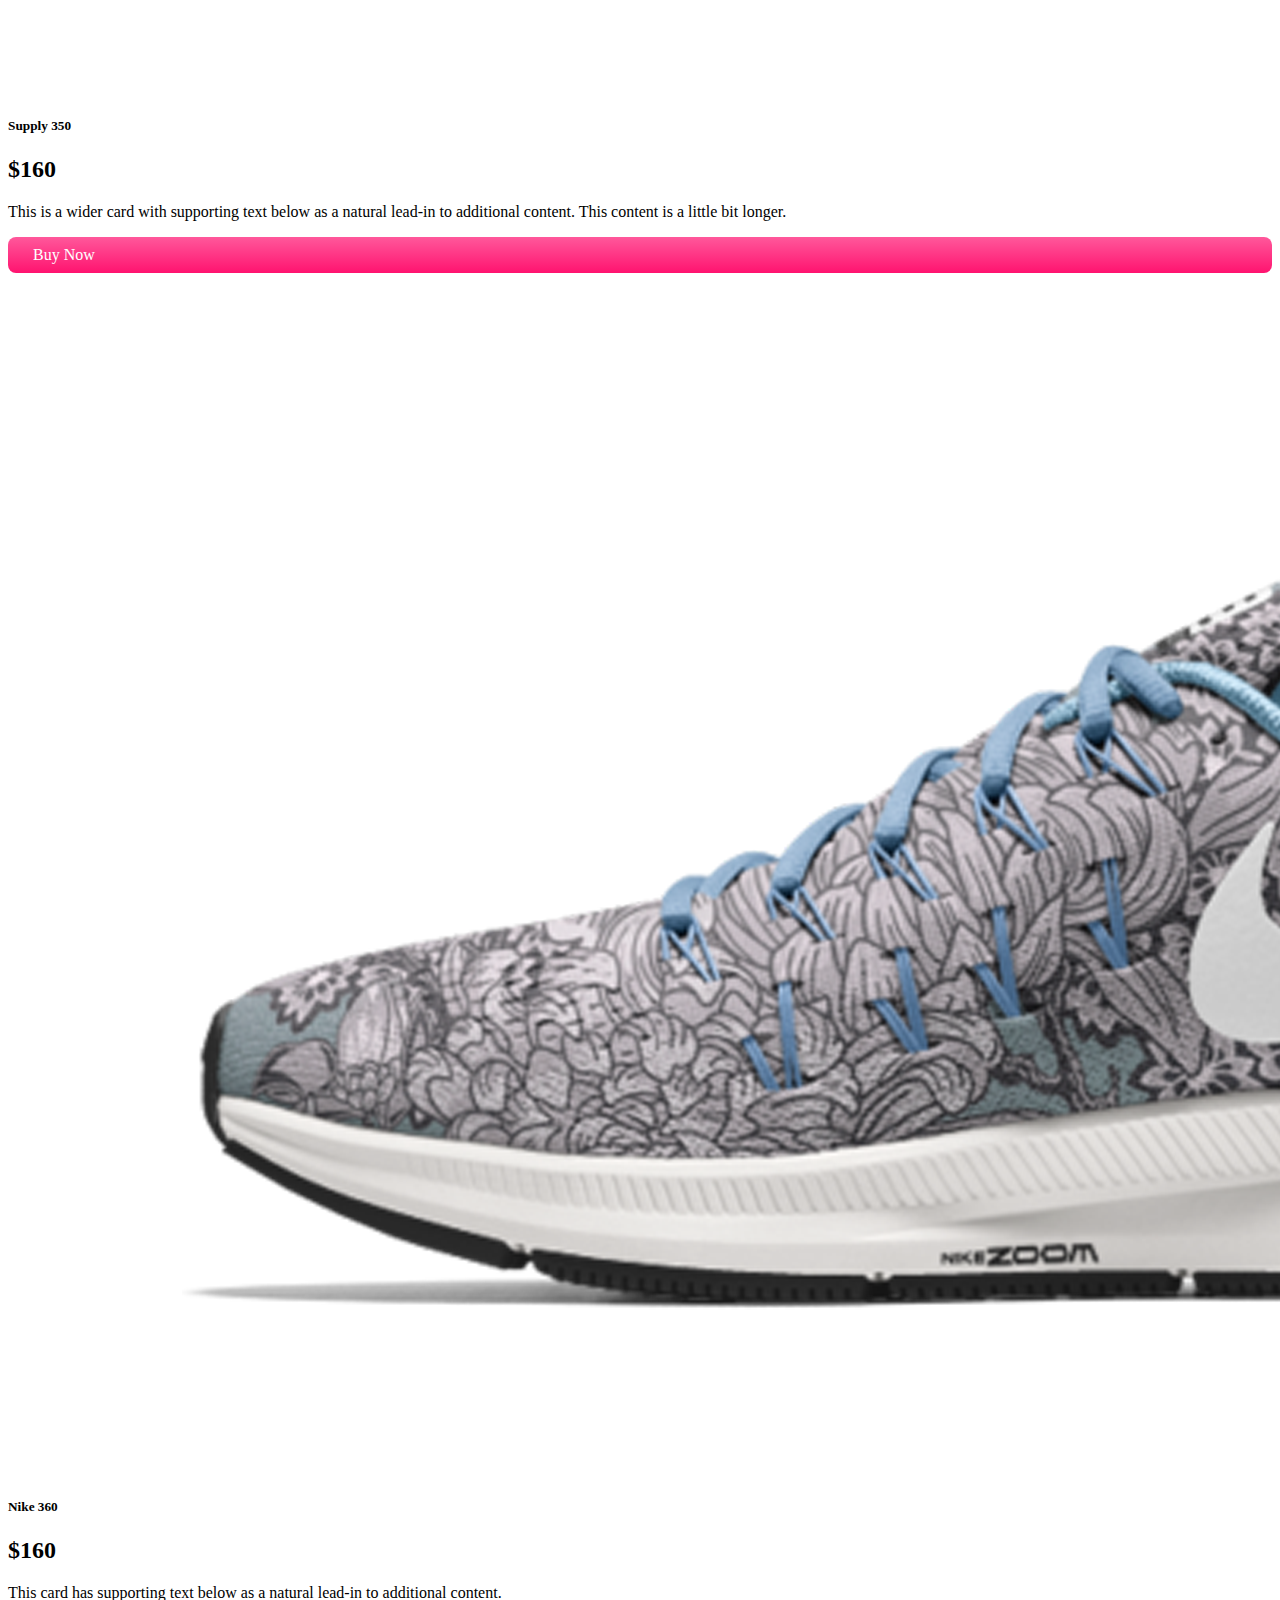
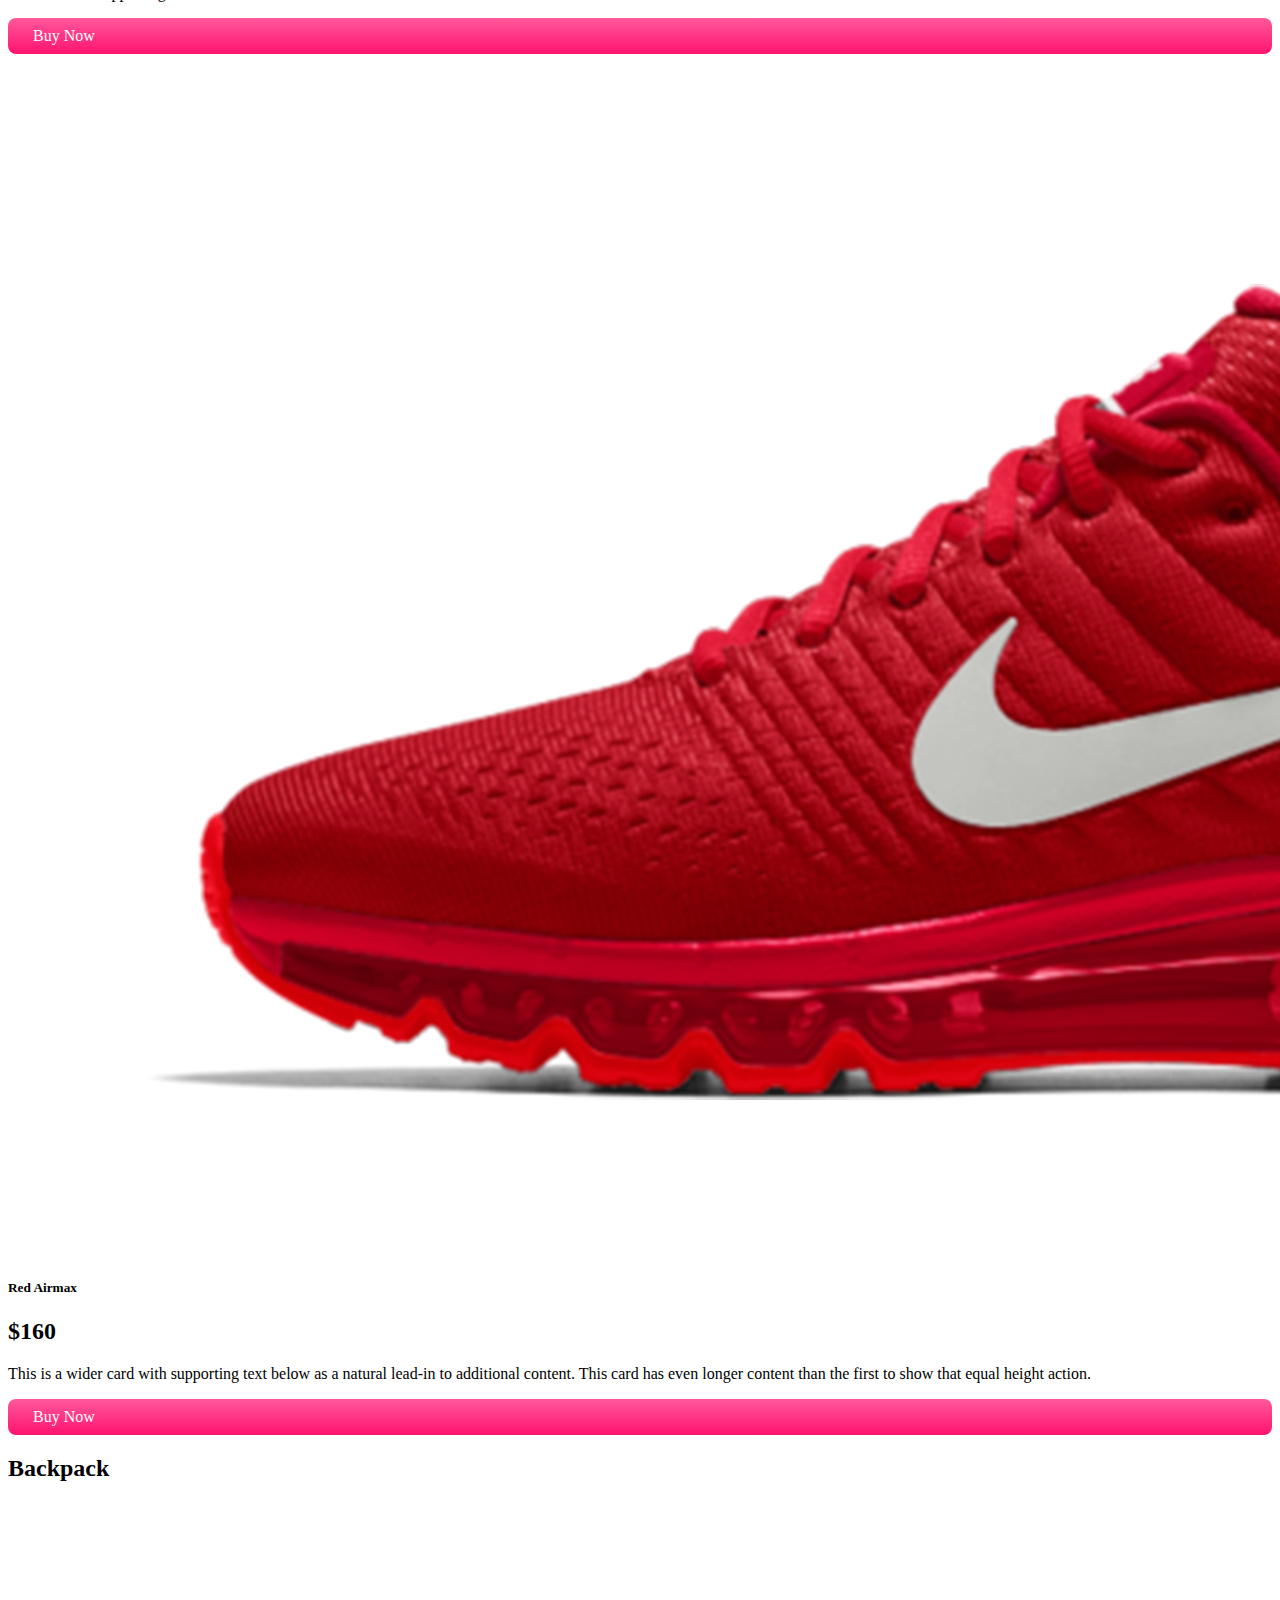
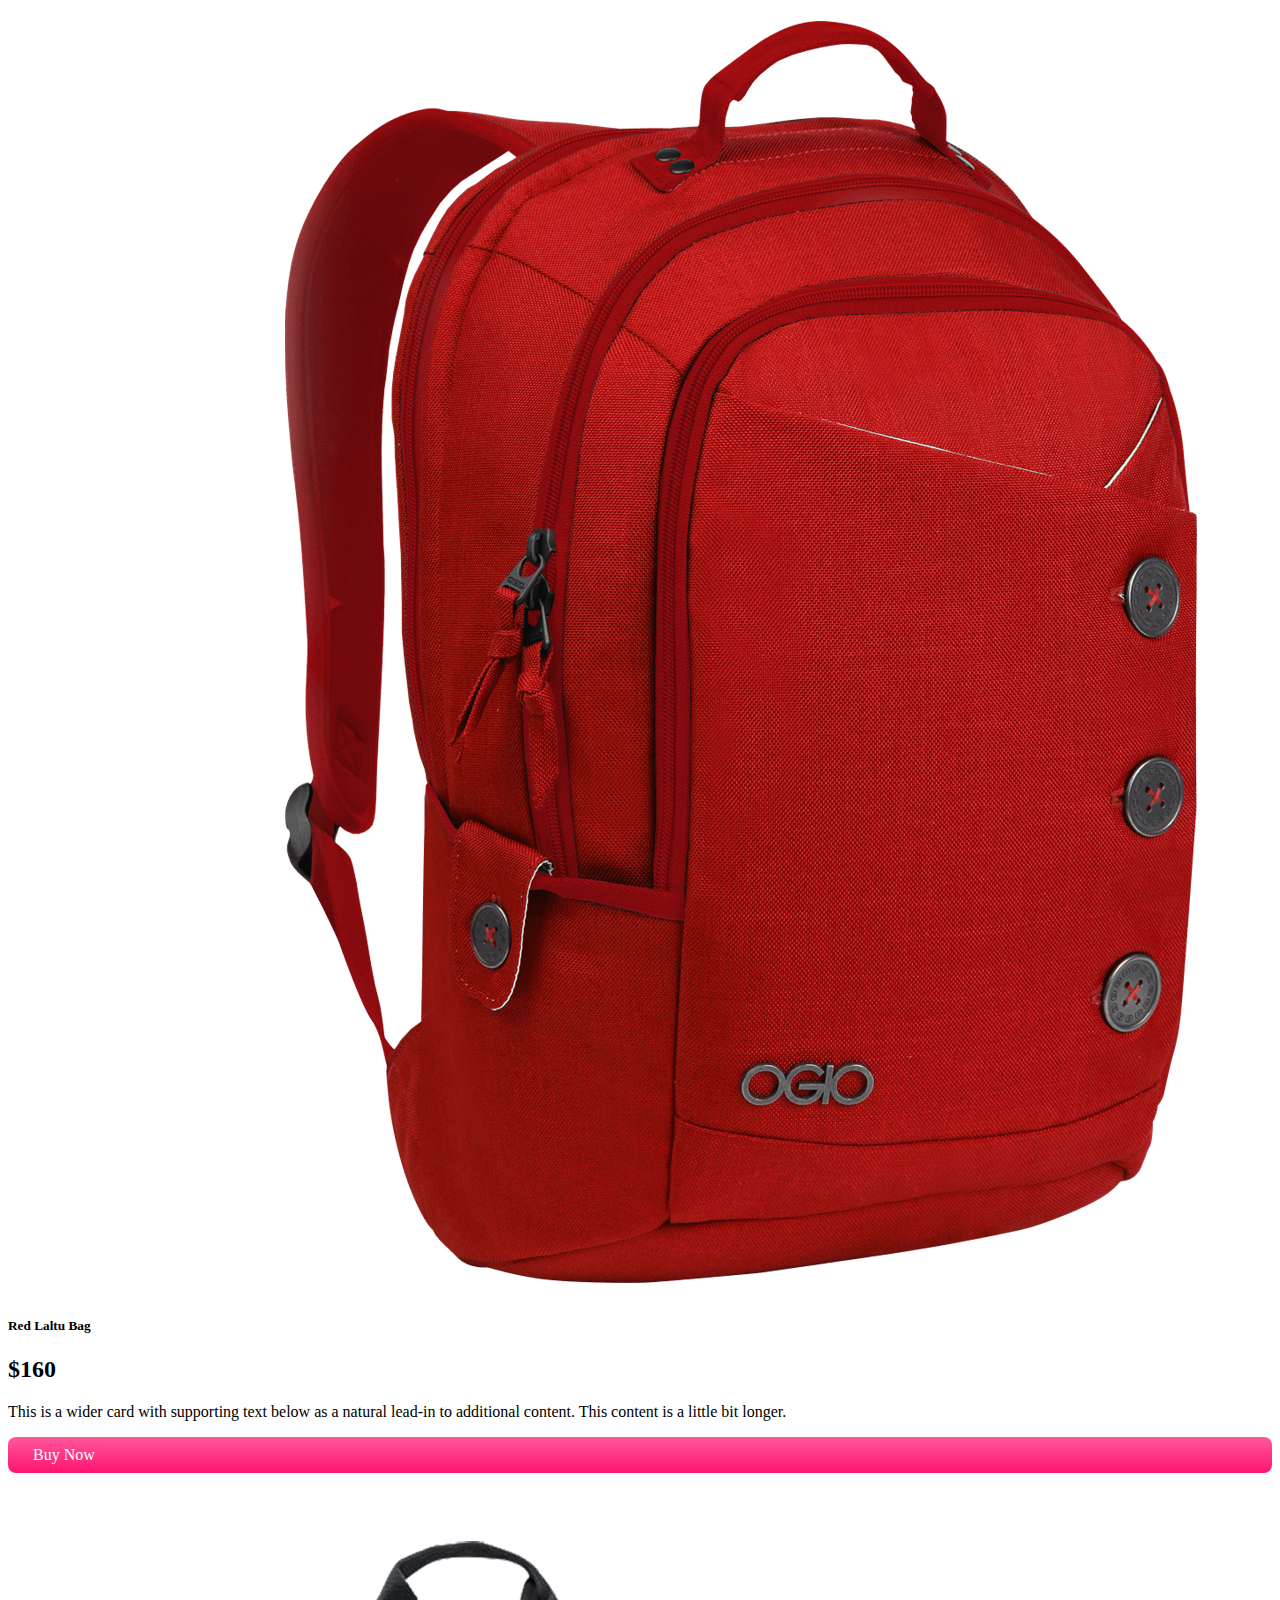
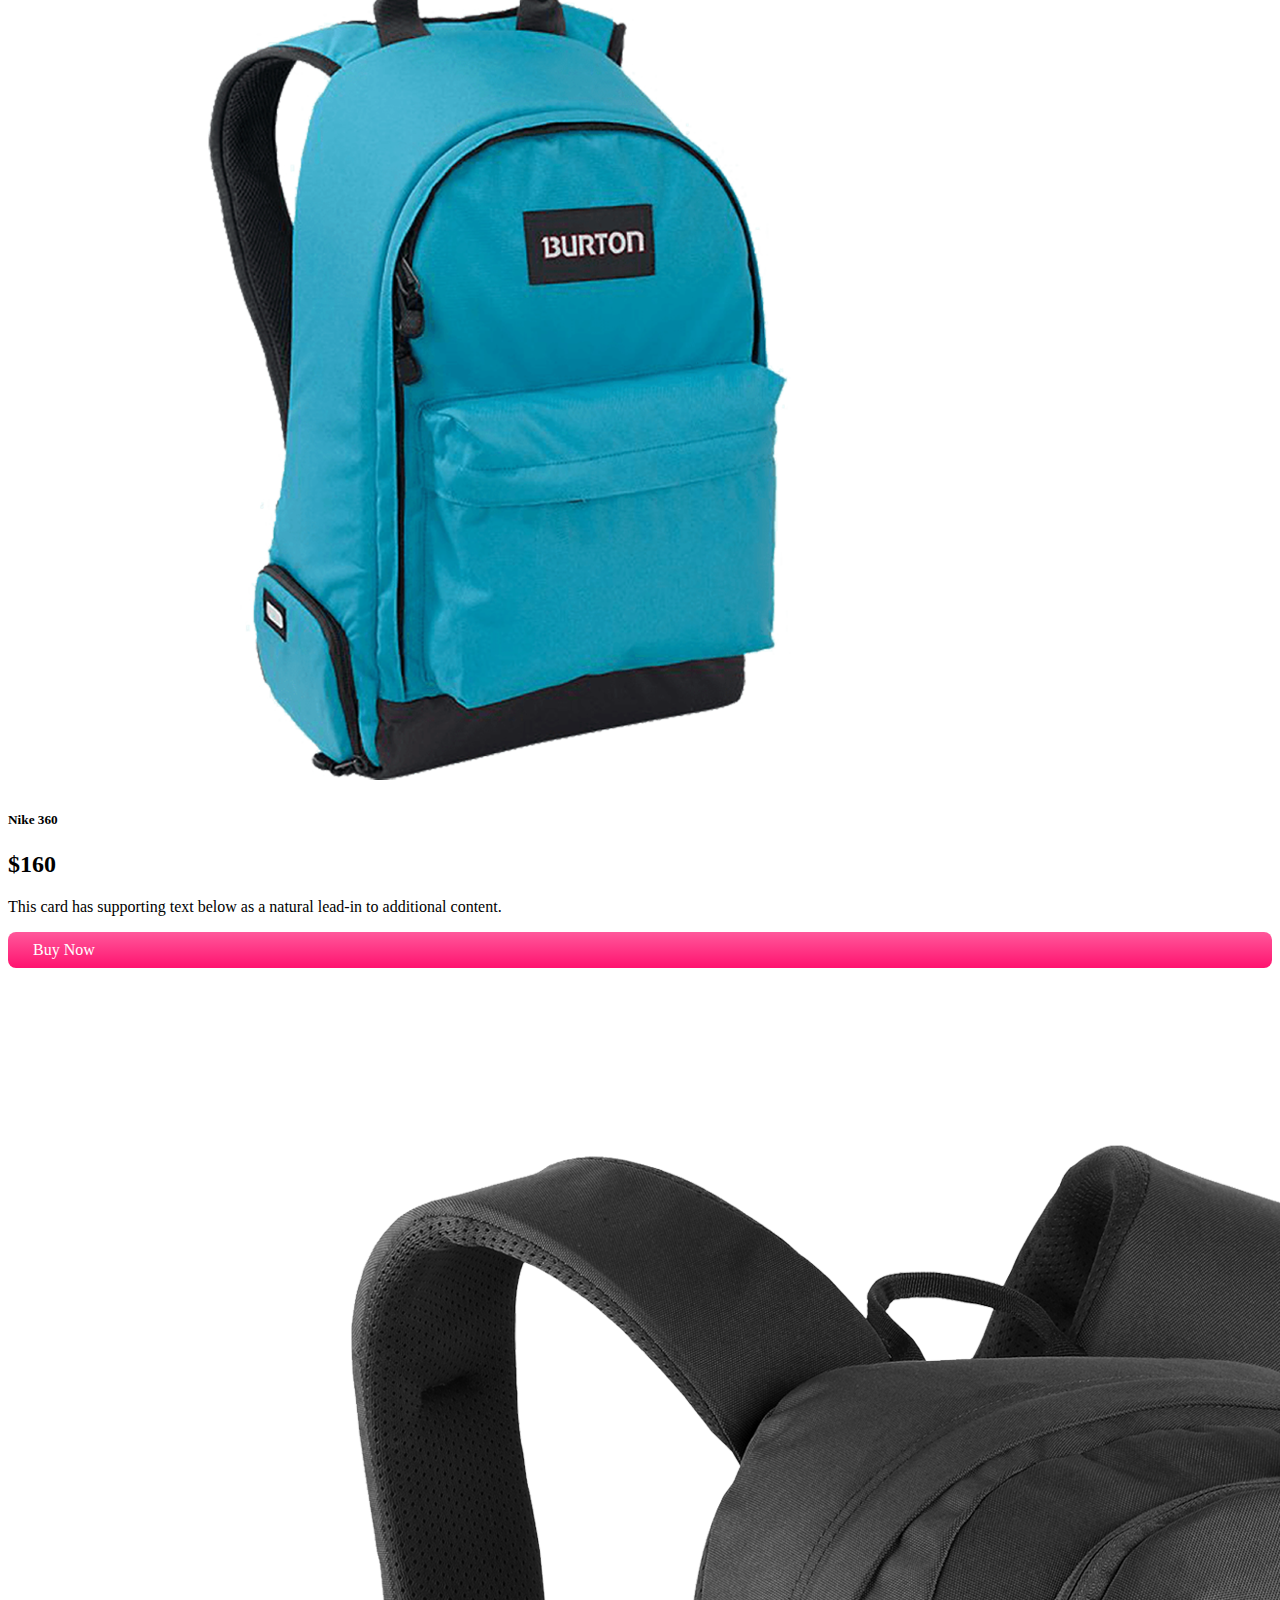
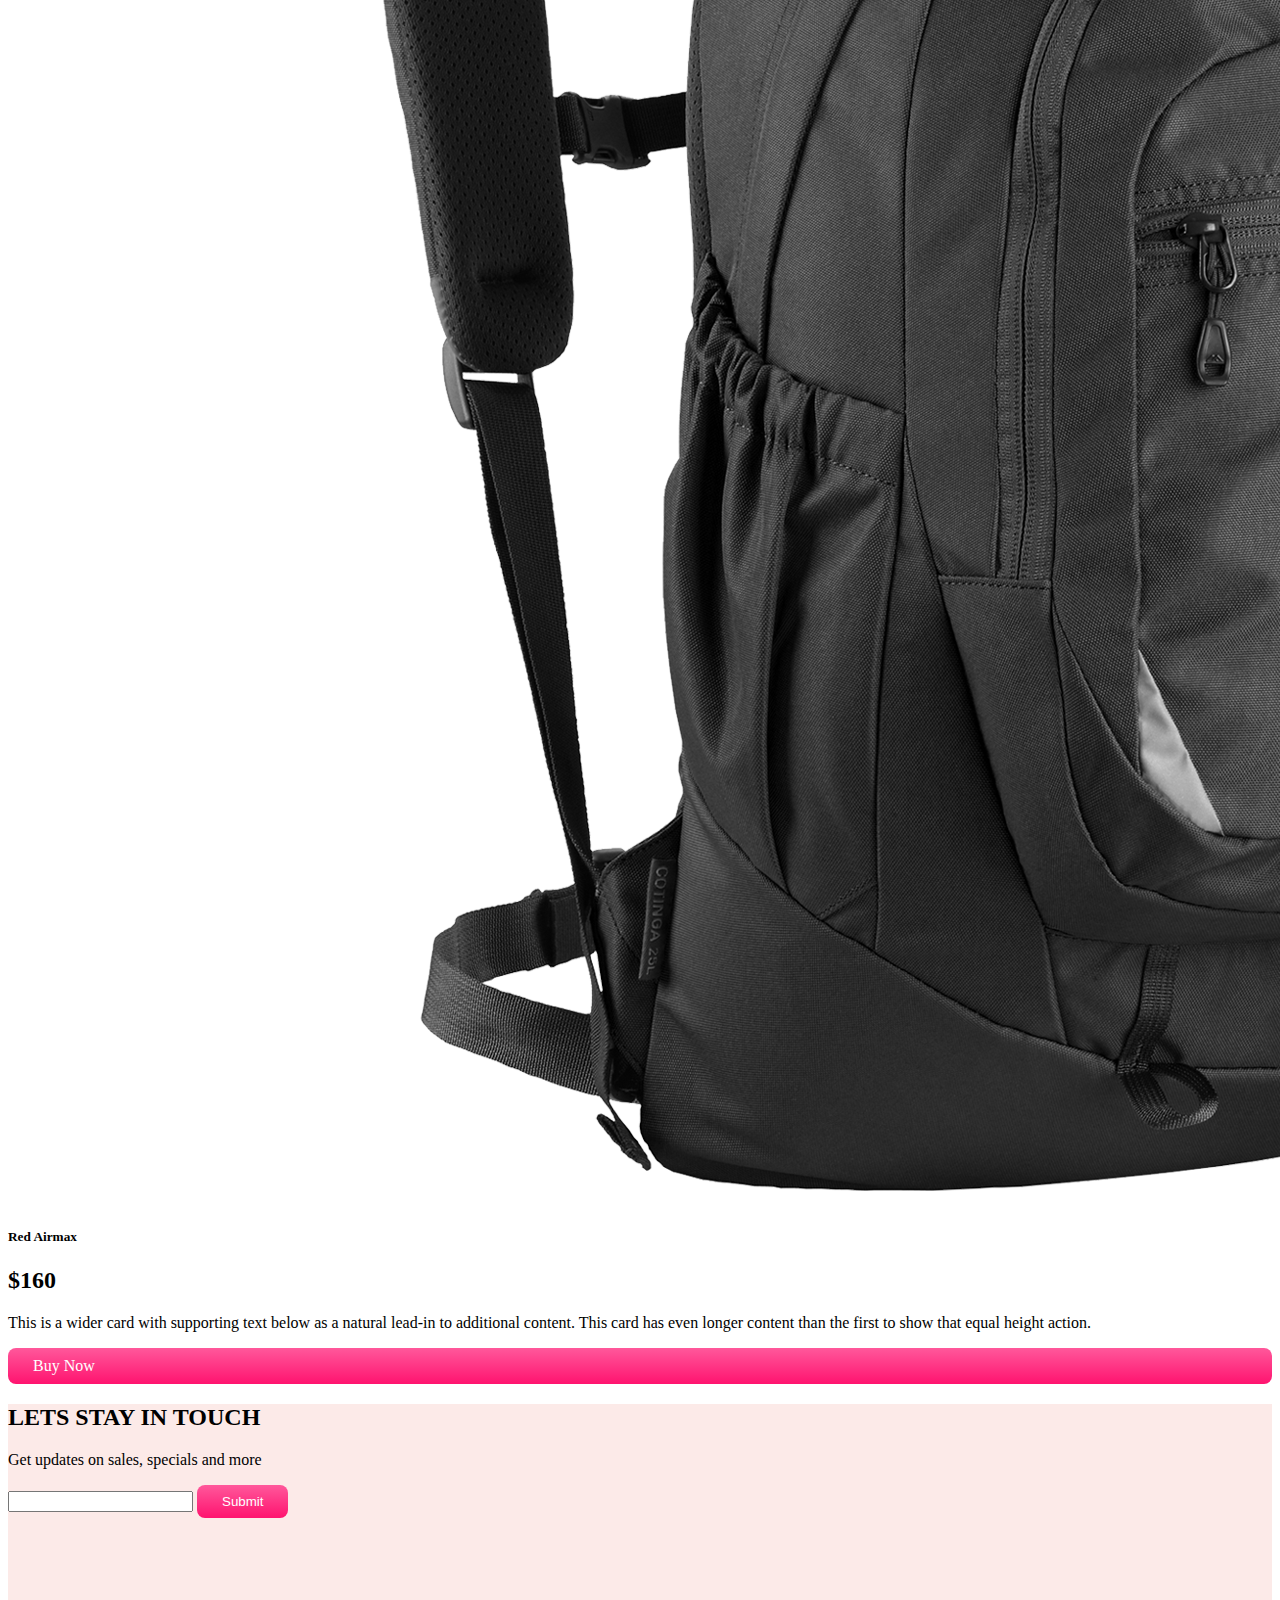
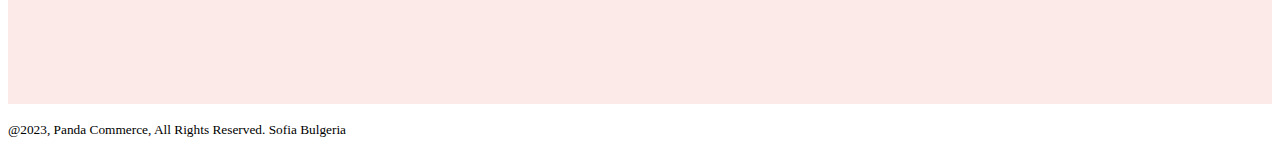
<file: index2.html>
<!doctype html>
<html lang="en">

<head>
    <meta charset="utf-8">
    <meta name="viewport" content="width=device-width, initial-scale=1">
    <title>Panda Commerce</title>
    <!-- link of bootstrap css -->
    <link href="https://cdn.jsdelivr.net/npm/bootstrap@5.2.0/dist/css/bootstrap.min.css" rel="stylesheet"
        integrity="sha384-gH2yIJqKdNHPEq0n4Mqa/HGKIhSkIHeL5AyhkYV8i59U5AR6csBvApHHNl/vI1Bx" crossorigin="anonymous">
    <!-- custom css -->
    <link rel="stylesheet" href="styles/style2.css">
</head>

<body>
    <header class="container">
        <!-- navbar starts -->
        <nav class="navbar navbar-expand-lg fixed-top bg-light">
            <div class="container">
                <a class="navbar-brand" href="#">
                    <img src="images/logo.png" alt="">
                </a>
                <button class="navbar-toggler" type="button" data-bs-toggle="collapse"
                    data-bs-target="#navbarSupportedContent" aria-controls="navbarSupportedContent"
                    aria-expanded="false" aria-label="Toggle navigation">
                    <span class="navbar-toggler-icon"></span>
                </button>
                <div class="collapse navbar-collapse" id="navbarSupportedContent">
                    <ul class="navbar-nav me-auto mb-2 mb-lg-0">
                        <li class="nav-item">
                            <a class="nav-link active" aria-current="page" href="#">Home</a>
                        </li>
                        <li class="nav-item">
                            <a class="nav-link" href="#shoes">Shoes</a>
                        </li>
                        <li class="nav-item">
                            <a class="nav-link" href="#backpack">Backpack</a>
                        </li>
                        <li class="nav-item">
                            <a class="nav-link" href="#subscribe">Subscribe</a>
                        </li>
                    </ul>
                </div>
            </div>
        </nav>
        <!-- navbar ends -->
        <!-- slider starts -->
        <section class="mt-5">
            <div id="carouselExampleControls" class="carousel slide" data-bs-ride="carousel">
                <div class="carousel-inner">
                    <div class="carousel-item active border rounded panda-bg-info p-5 ">
                        <div class="row">
                            <div class="col-lg-7 d-flex align-items-center">
                                <div>
                                    <h2>Cool Dude Headphone</h2>
                                    <p>This is the best headphonne in the world for those who just want to waste time
                                    </p>
                                    <h1>$420</h1>
                                    <div class="btn panda-btn-buy-now">Buy Now</div>
                                </div>
                            </div>
                            <div class="col-lg-5">
                                <img src="images/banner-images/headphone.png" class="d-block w-100" alt="...">
                            </div>
                        </div>
                    </div>
                    <div class="carousel-item active border rounded panda-bg-info p-5 ">
                        <div class="row">
                            <div class="col-lg-7 d-flex align-items-center">
                                <div>
                                    <h2>Mega TV LCD for sports</h2>
                                    <p>This is the best tv in the world for those who just want to waste time
                                    </p>
                                    <h1>$1200</h1>
                                    <div class="btn panda-btn-buy-now">Buy Now</div>
                                </div>
                            </div>
                            <div class="col-lg-5">
                                <img src="images/banner-images/tv.png" class="d-block w-100" alt="...">
                            </div>
                        </div>
                    </div>
                    <div class="carousel-item active border rounded panda-bg-info p-5 ">
                        <div class="row">
                            <div class="col-lg-7 d-flex align-items-center">
                                <div>
                                    <h2>X-Box for your living room</h2>
                                    <p>This is the best x-box in the world for those who just want to waste time
                                    </p>
                                    <h1>$600</h1>
                                    <div class="btn panda-btn-buy-now">Buy Now</div>
                                </div>
                            </div>
                            <div class="col-lg-5">
                                <img src="images/banner-images/xbox.png" class="d-block w-100" alt="...">
                            </div>
                        </div>
                    </div>

                </div>
                <button class="carousel-control-prev" type="button" data-bs-target="#carouselExampleControls"
                    data-bs-slide="prev">
                    <span class="carousel-control-prev-icon" aria-hidden="true"></span>
                    <span class="visually-hidden">Previous</span>
                </button>
                <button class="carousel-control-next" type="button" data-bs-target="#carouselExampleControls"
                    data-bs-slide="next">
                    <span class="carousel-control-next-icon" aria-hidden="true"></span>
                    <span class="visually-hidden">Next</span>
                </button>
            </div>
        </section>
        <!-- slider ends -->
    </header>
    <main>
        <!-- catagories starts -->
        <section>
            <div class="container text-center my-5">
                <div class="row g-4 catagories">
                    <!-- single catagory -->
                    <div class="col-lg-4 col-md-6 col-sm-12">
                        <div class="p-3 border bg-warning rounded-3 d-flex align-items-center justify-content-around">
                            <h1 class="text-white">Watch</h1>
                            <img src="images/categories/watch.png" alt="">
                        </div>
                    </div>
                    <!-- single catagory -->
                    <div class="col-lg-4 col-md-6 col-sm-12">
                        <div class="p-3 border bg-success rounded-3 d-flex align-items-center justify-content-around">
                            <h1 class="text-white">Bag</h1>
                            <img src="images/categories/bag.png" alt="">
                        </div>
                    </div>
                    <!-- single catagory -->
                    <div class="col-lg-4 col-md-6 col-sm-12">
                        <div class="p-3 border bg-primary rounded-3 d-flex align-items-center justify-content-around">
                            <h1 class="text-white">Shoes</h1>
                            <img src="images/categories/shoes.png" alt="">
                        </div>
                    </div>
                </div>
            </div>
        </section>
        <!-- catagories ends -->
        <!-- shoes section starts -->
        <section class="container my-5" id="shoes">
            <h2>Shoes</h2>
            <div class="row row-cols-1 row-cols-md-2 row-cols-lg-3 g-4">
                <div class="col">
                    <div class="card border border-0 shadow-lg h-100 ">
                        <img src="images/shoes/shoe-1.png" class="card-img-top" alt="...">
                        <div class="card-body">
                            <h5 class="card-title">Supply 350</h5>
                            <h2>$160</h2>
                            <p class="card-text">This is a wider card with supporting text below as a natural lead-in to
                                additional content. This content is a little bit longer.</p>
                        </div>
                        <div class="m-3">
                            <div class="btn panda-btn-buy-now">Buy Now</div>
                        </div>
                    </div>
                </div>
                <div class="col">
                    <div class="card border border-0 shadow-lg h-100">
                        <img src="images/shoes/shoe-2.png" class="card-img-top" alt="...">
                        <div class="card-body">
                            <h5 class="card-title">Nike 360</h5>
                            <h2>$160</h2>
                            <p class="card-text">This card has supporting text below as a natural lead-in to additional
                                content.</p>
                        </div>
                        <div class="m-3">
                            <div class="btn panda-btn-buy-now">Buy Now</div>
                        </div>
                    </div>
                </div>
                <div class="col">
                    <div class="card border border-0 shadow-lg h-100">
                        <img src="images/shoes/shoe-3.png" class="card-img-top" alt="...">
                        <div class="card-body">
                            <h5 class="card-title">Red Airmax</h5>
                            <h2>$160</h2>
                            <p class="card-text">This is a wider card with supporting text below as a natural lead-in to
                                additional content. This card has even longer content than the first to show that equal
                                height action.</p>
                        </div>
                        <div class="m-3">
                            <div class="btn panda-btn-buy-now">Buy Now</div>
                        </div>
                    </div>
                </div>
            </div>
        </section>
        <!-- shoes section ends -->
        <!-- backpack section starts -->
        <section class="container my-5" id="backpack">
            <h2>Backpack</h2>
            <div class="row row-cols-1 row-cols-md-2 row-cols-lg-3 g-4">
                <div class="col">
                    <div class="card border border-0 shadow-lg h-100 ">
                        <img src="images/bags/bag-1.png" class="card-img-top" alt="...">
                        <div class="card-body">
                            <h5 class="card-title">Red Laltu Bag</h5>
                            <h2>$160</h2>
                            <p class="card-text">This is a wider card with supporting text below as a natural lead-in to
                                additional content. This content is a little bit longer.</p>
                        </div>
                        <div class="m-3">
                            <div class="btn panda-btn-buy-now">Buy Now</div>
                        </div>
                    </div>
                </div>
                <div class="col">
                    <div class="card border border-0 shadow-lg h-100">
                        <img src="images/bags/bag-2.png" class="card-img-top" alt="...">
                        <div class="card-body">
                            <h5 class="card-title">Nike 360</h5>
                            <h2>$160</h2>
                            <p class="card-text">This card has supporting text below as a natural lead-in to additional
                                content.</p>
                        </div>
                        <div class="m-3">
                            <div class="btn panda-btn-buy-now">Buy Now</div>
                        </div>
                    </div>
                </div>
                <div class="col">
                    <div class="card border border-0 shadow-lg h-100">
                        <img src="images/bags/bag-3.png" class="card-img-top" alt="...">
                        <div class="card-body">
                            <h5 class="card-title">Red Airmax</h5>
                            <h2>$160</h2>
                            <p class="card-text">This is a wider card with supporting text below as a natural lead-in to
                                additional content. This card has even longer content than the first to show that equal
                                height action.</p>
                        </div>
                        <div class="m-3">
                            <div class="btn panda-btn-buy-now">Buy Now</div>
                        </div>
                    </div>
                </div>
            </div>
        </section>

        <!-- backpack section ends -->
        <!-- subscribe section starts -->
        <section style="height: 300px;"
            class="container d-flex rounded justify-content-center align-items-center panda-bg-info" id="subscribe">
            <div>
                <h2>LETS STAY IN TOUCH</h2>
                <p>Get updates on sales, specials and more</p>
                <form>
                    <div class="mb-1">
                        <input type="email" class="form-control" id="exampleInputEmail1" aria-describedby="emailHelp">
                        <button type="submit" class="btn panda-btn-buy-now">Submit</button>
                </form>
            </div>
        </section>
        <!-- subscribe section ends -->
    </main>
    <footer class="mt-5 text-center">
        <p><small>@2023, Panda Commerce, All Rights Reserved. Sofia Bulgeria</small></p>
    </footer>






    <!-- link of bootstrap js -->
    <script src="https://cdn.jsdelivr.net/npm/bootstrap@5.2.0/dist/js/bootstrap.bundle.min.js"
        integrity="sha384-A3rJD856KowSb7dwlZdYEkO39Gagi7vIsF0jrRAoQmDKKtQBHUuLZ9AsSv4jD4Xa"
        crossorigin="anonymous"></script>
</body>

</html>
</file>
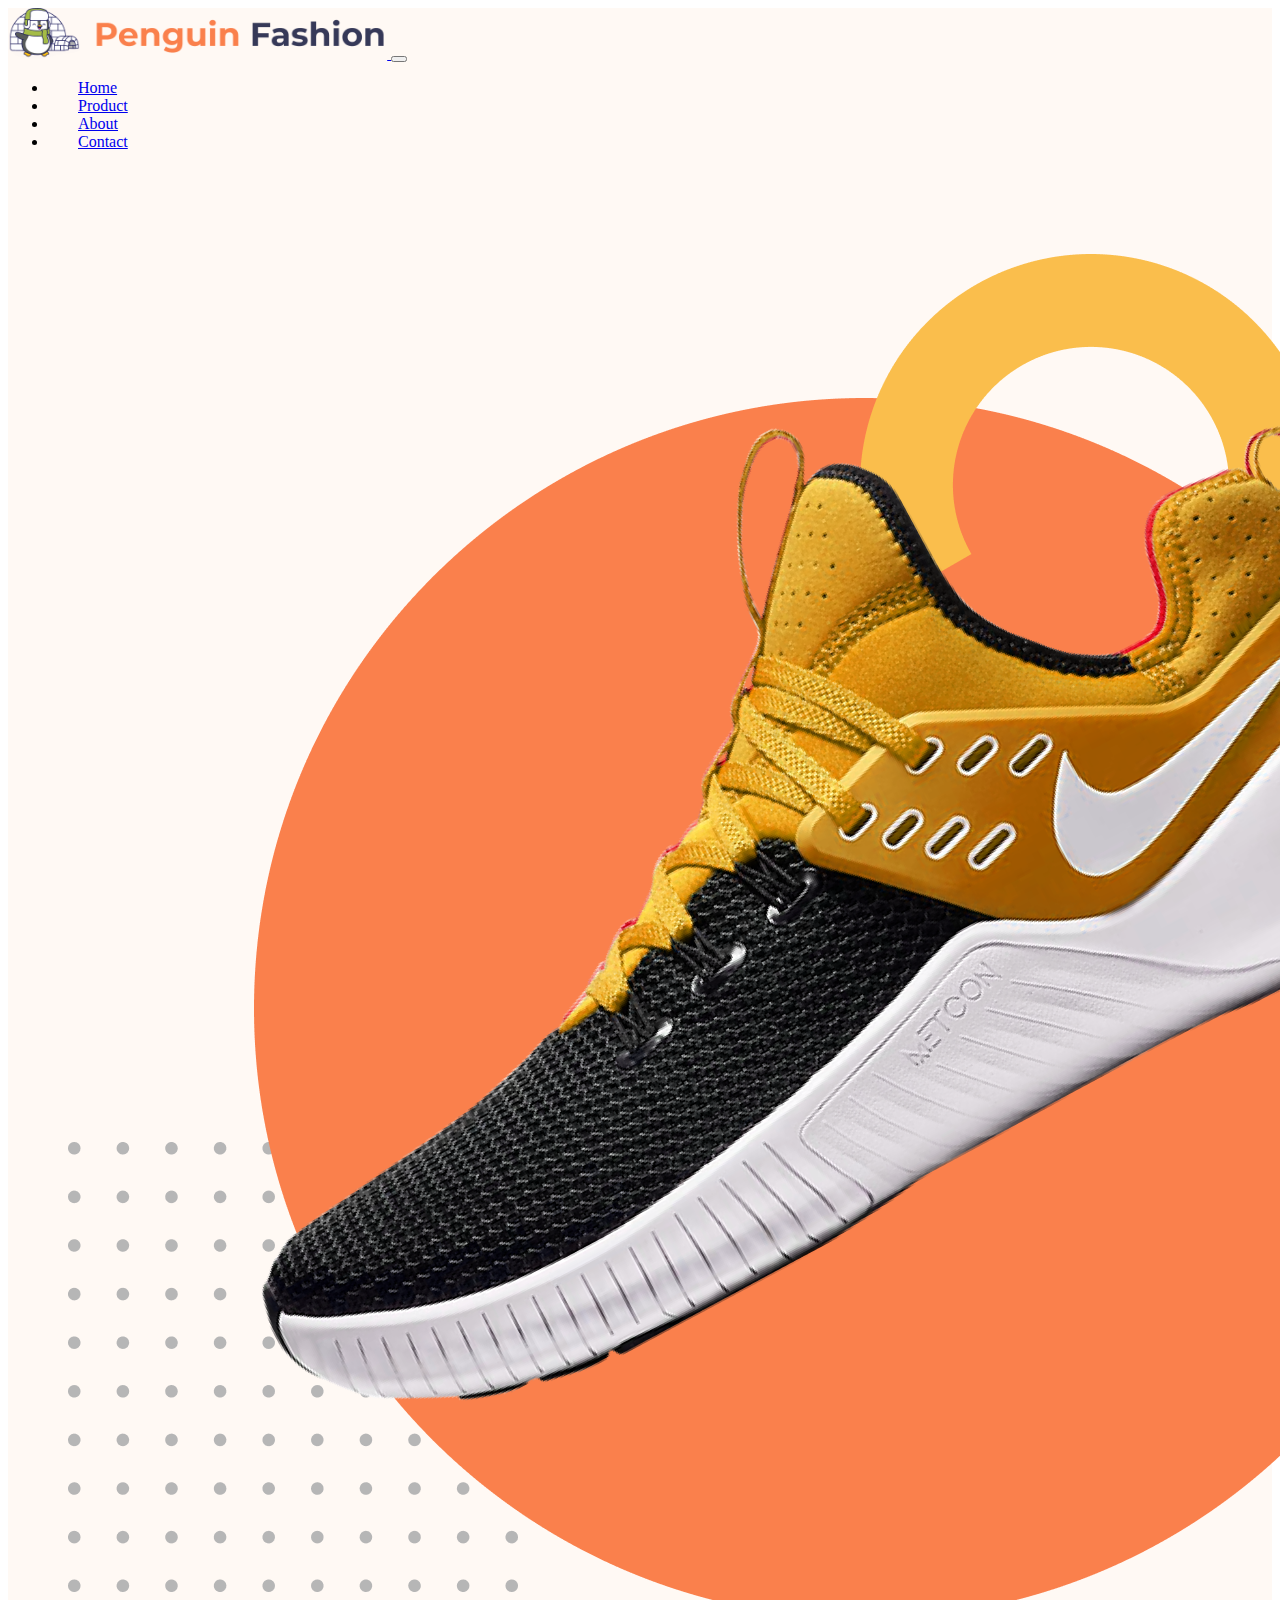
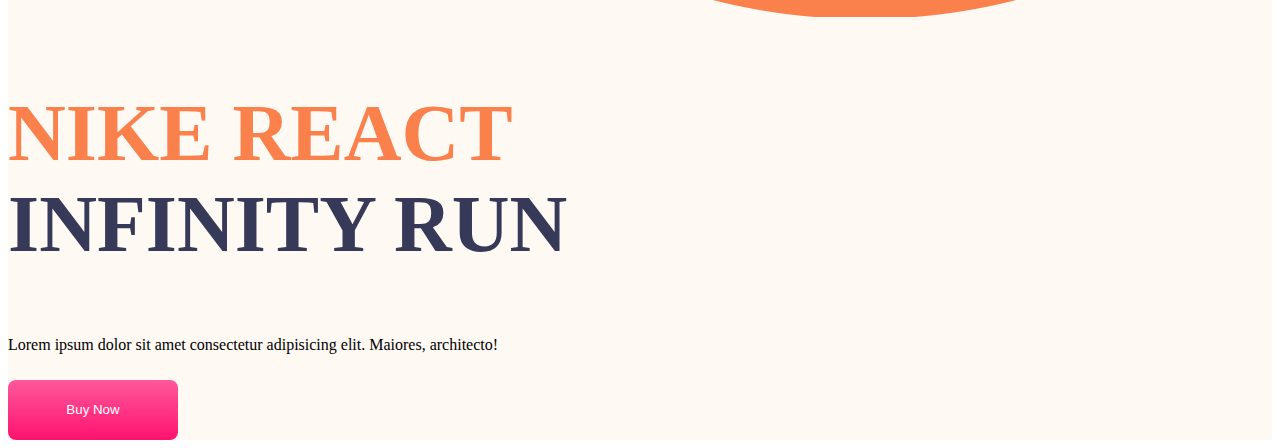
<file: index3.html>
<!doctype html>
<html lang="en">

<head>
    <meta charset="utf-8">
    <meta name="viewport" content="width=device-width, initial-scale=1">
    <title>Nike React</title>
    <!-- bootstrap css link-->
    <link href="https://cdn.jsdelivr.net/npm/bootstrap@5.2.0/dist/css/bootstrap.min.css" rel="stylesheet"
        integrity="sha384-gH2yIJqKdNHPEq0n4Mqa/HGKIhSkIHeL5AyhkYV8i59U5AR6csBvApHHNl/vI1Bx" crossorigin="anonymous">
    <!-- custom css -->
    <link rel="stylesheet" href="style3.css">
</head>

<body>
    <header>
        <section>
            <!-- navbar starts -->
            <nav class="navbar navbar-expand-lg fixed-top">
                <div class="container">
                    <a class="navbar-brand" href="#">
                        <img class="logo" src="icons/Logo.png" alt="">
                    </a>
                    <button class="navbar-toggler" type="button" data-bs-toggle="collapse"
                        data-bs-target="#navbarSupportedContent" aria-controls="navbarSupportedContent"
                        aria-expanded="false" aria-label="Toggle navigation">
                        <span class="navbar-toggler-icon"></span>
                    </button>
                    <div class="collapse navbar-collapse" id="navbarSupportedContent">
                        <ul class="navbar-nav me-auto mb-2 mb-lg-0">
                            <li class="nav-item">
                                <a class="nav-link active" aria-current="page" href="#">Home</a>
                            </li>
                            <li class="nav-item">
                                <a class="nav-link" href="#">Product</a>
                            </li>
                            <li class="nav-item">
                                <a class="nav-link" href="#">About</a>
                            </li>
                            <li class="nav-item">
                                <a class="nav-link" href="#">Contact</a>
                            </li>
                        </ul>
                    </div>
                </div>
            </nav>
        </section>
        <!-- banner section -->
        <section class="container text-center ">
            <div class="row d-flex  align-items-center py-5 ">
                <div class="col-lg-5">
                    <img class="img-fluid" src="images/Group 33092.png" alt="">
                </div>
                <div class="col-lg-7 px-5">
                    <div">
                        <h2 class="colored-text"><span class="orange-color">NIKE REACT</span><span
                                class="dark-blue-color"><br>
                                INFINITY RUN</span></h2>
                        <p>Lorem ipsum dolor sit amet consectetur adipisicing elit. Maiores, architecto!</p>
                        <button class="nike-btn-buy-now btn btn-primary">Buy Now</button>
                </div>
            </div>
            </div>
        </section>
        <!-- navbar ends -->

    </header>
    <main>
        <section>

        </section>
    </main>


    <!-- bootstrap js link -->
    <script src="https://cdn.jsdelivr.net/npm/bootstrap@5.2.0/dist/js/bootstrap.bundle.min.js"
        integrity="sha384-A3rJD856KowSb7dwlZdYEkO39Gagi7vIsF0jrRAoQmDKKtQBHUuLZ9AsSv4jD4Xa"
        crossorigin="anonymous"></script>
</body>

</html>
</file>
<file: Second Work/panda-commerce-bootstrap-main/css/styles.css>
.panda-bg-info{
    background-color: #fceae8;
}
.categories img{
    width: 100px;
}
.panda-btn-buy-now{
    background-image: linear-gradient(to bottom, #FF589B 0%, #FF136F 100%);
    color: #fff;
    border: none;
    border-radius: 8px;
    padding: 9px 25px;
}
</file>
<file: styles/style2.css>
.panda-bg-info {
    background-color: #fceae8;
}

.catagories img {
    width: 100px;
}


.panda-btn-buy-now {
    background-image: linear-gradient(to bottom, #ff589b 0%, #ff136f 100%);
    color: #fff;
    border: none;
    border-radius: 8px;
    padding: 9px 25px;

}
</file>
<file: style3.css>
header {
    background: #FFF9F4;

}

.colored-text {
    font-weight: 700;
    font-size: 80px;
}


.colored-text .orange-color {
    color: #FA804C;

}

.colored-text .dark-blue-color {
    color: #363958;

}

.logo {
    width: 30%;
}

.navbar-nav>li {

    padding-right: 30px;
    padding-left: 30px;
}

.nike-btn-buy-now {
    background-image: linear-gradient(to bottom, #ff589b 0%, #ff136f 100%);
    margin-top: 10px;
    color: #fff;
    border: none;
    border-radius: 8px;
    padding: 9px 25px;
    width: 170px;
    height: 60px;
    align-items: left;

}
</file>
